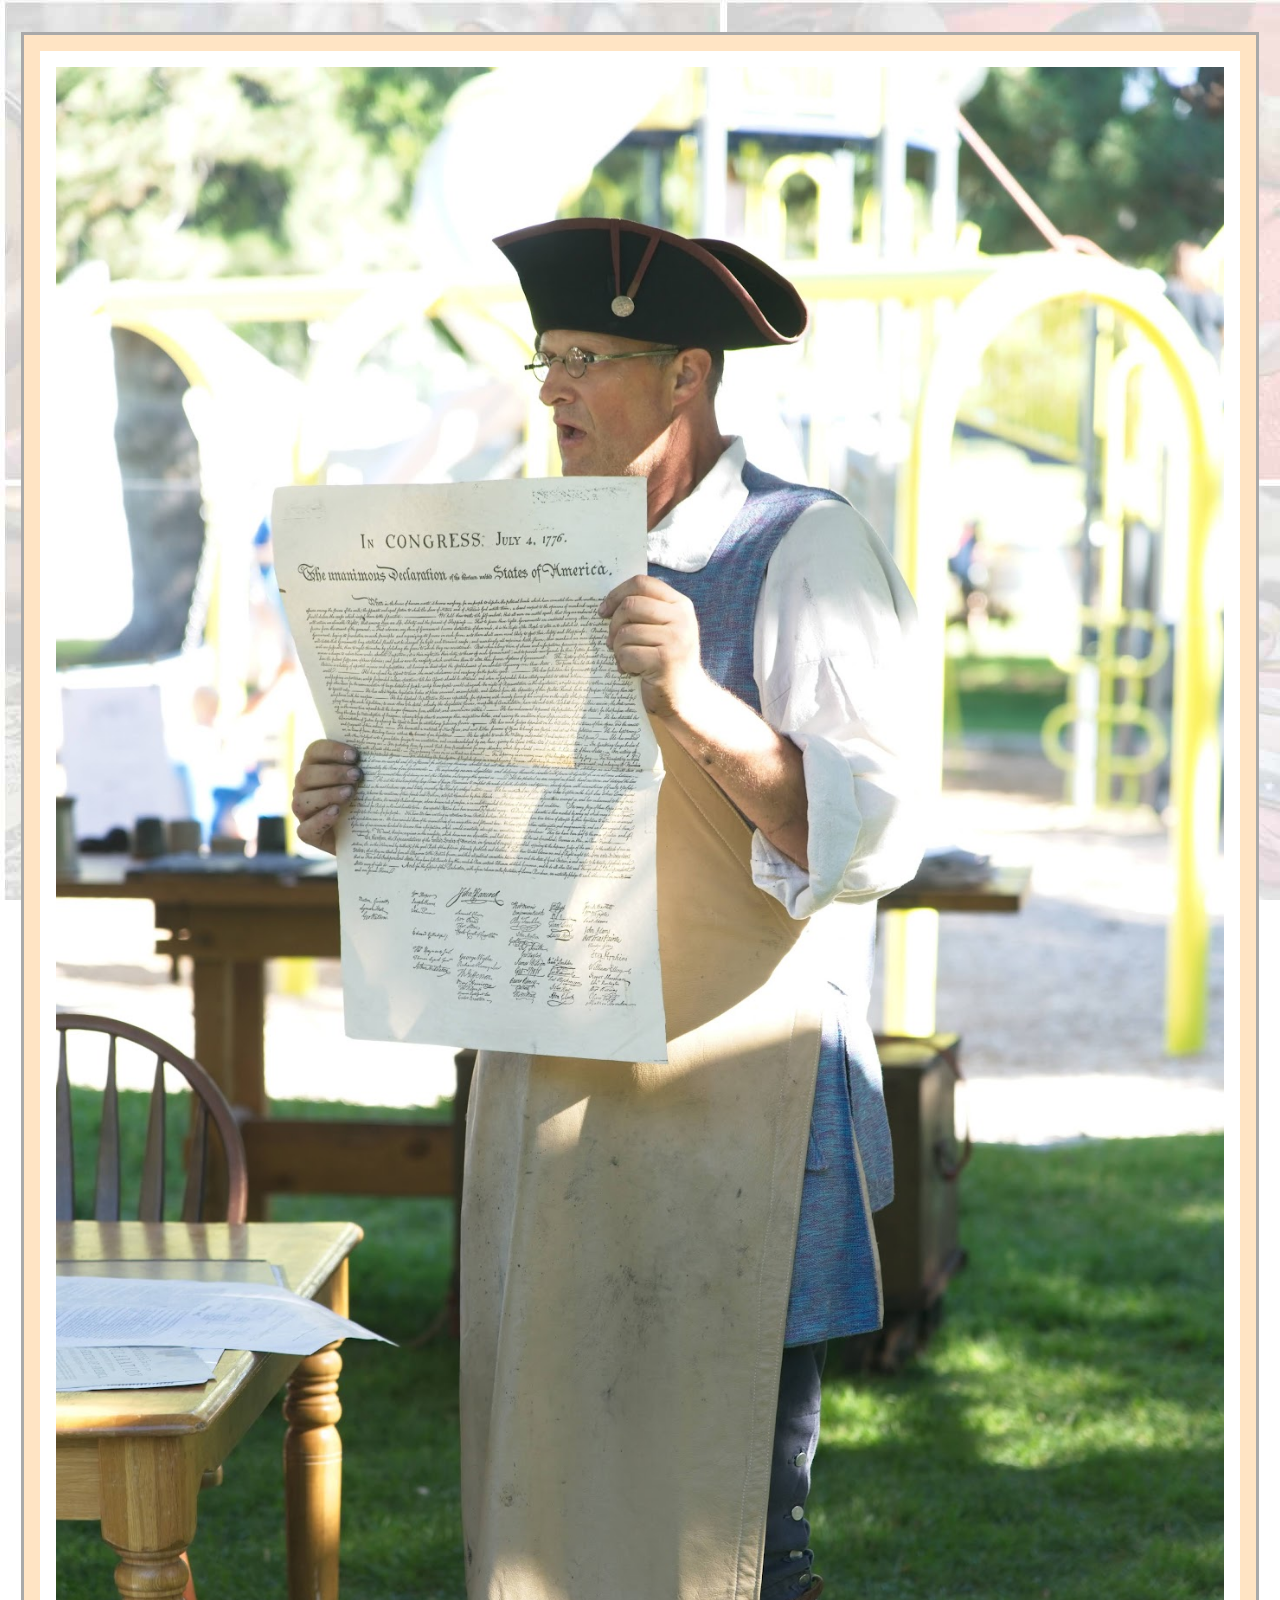
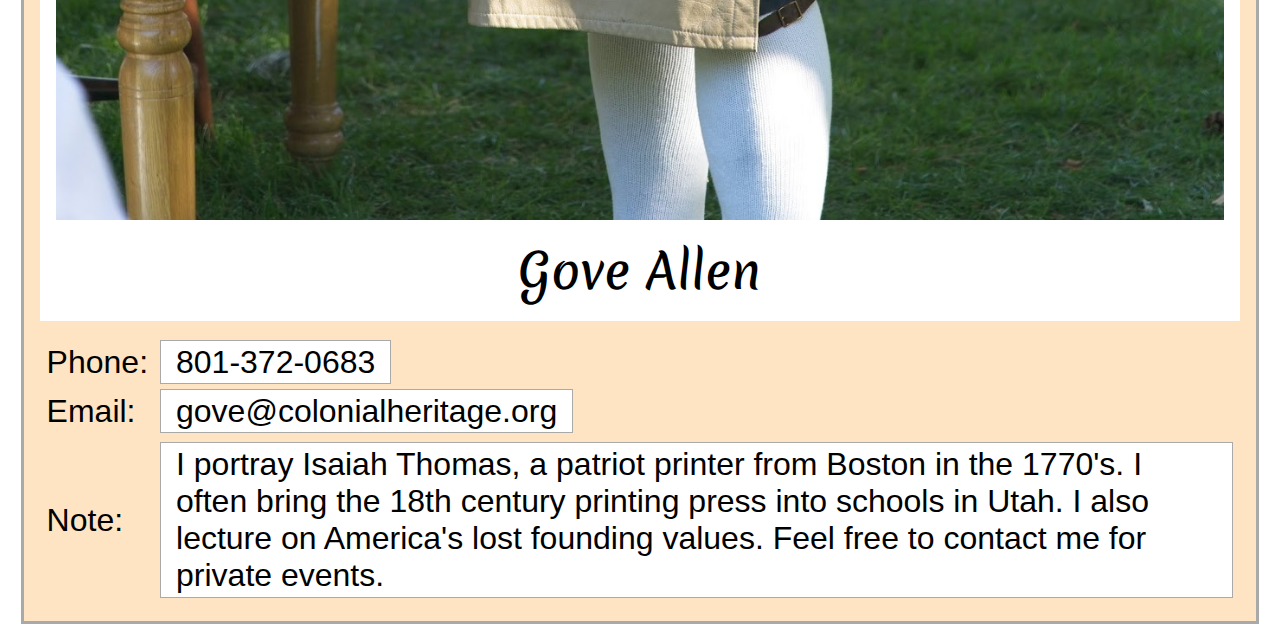
<file: index.html>
<html lang="en">
<head>
    <meta charset="UTF-8">
    <meta name="viewport" content="width=device-width, initial-scale=1.0">
    <link rel="stylesheet" href="style.css">
    <link rel="preconnect" href="https://fonts.googleapis.com">
    <link rel="preconnect" href="https://fonts.gstatic.com" crossorigin>
    <link href="https://fonts.googleapis.com/css2?family=Merienda:wght@300..900&display=swap" rel="stylesheet">

    <title>Colonial Contacts</title>
    <style>

    </style>
</head>
<body>
    <div id="content">
        <div id="image">
            <img src="hero.jpg" width="100%">
        </div>    
        <div id="name">
                Gove Allen
        </div>    
        <div class="data">
          <table>  
            <tr>
                <td>
                    <span class="label">Phone:</span>
                </td><td>
                    <span class="field">801-372-0683</span> 
                </td>
            </tr>
            <tr>
                <td>
                    <span class="label">Email:</span>
                </td><td>
                    <span class="field">gove@colonialheritage.org</span> 
                </td>
            </tr>
            <tr>
                <td>
                    <span class="label">Note:</span>
                </td><td>
                    <div class="field">I portray Isaiah Thomas, a patriot printer from Boston in the 1770's. I often bring the 18th century printing press into schools in Utah.  I also lecture on America's lost founding values.  Feel free to contact me for private events.</div> 
                </td>
            </tr>
          </table>  
        </div>
    </div>
</body>
</html>
</file>
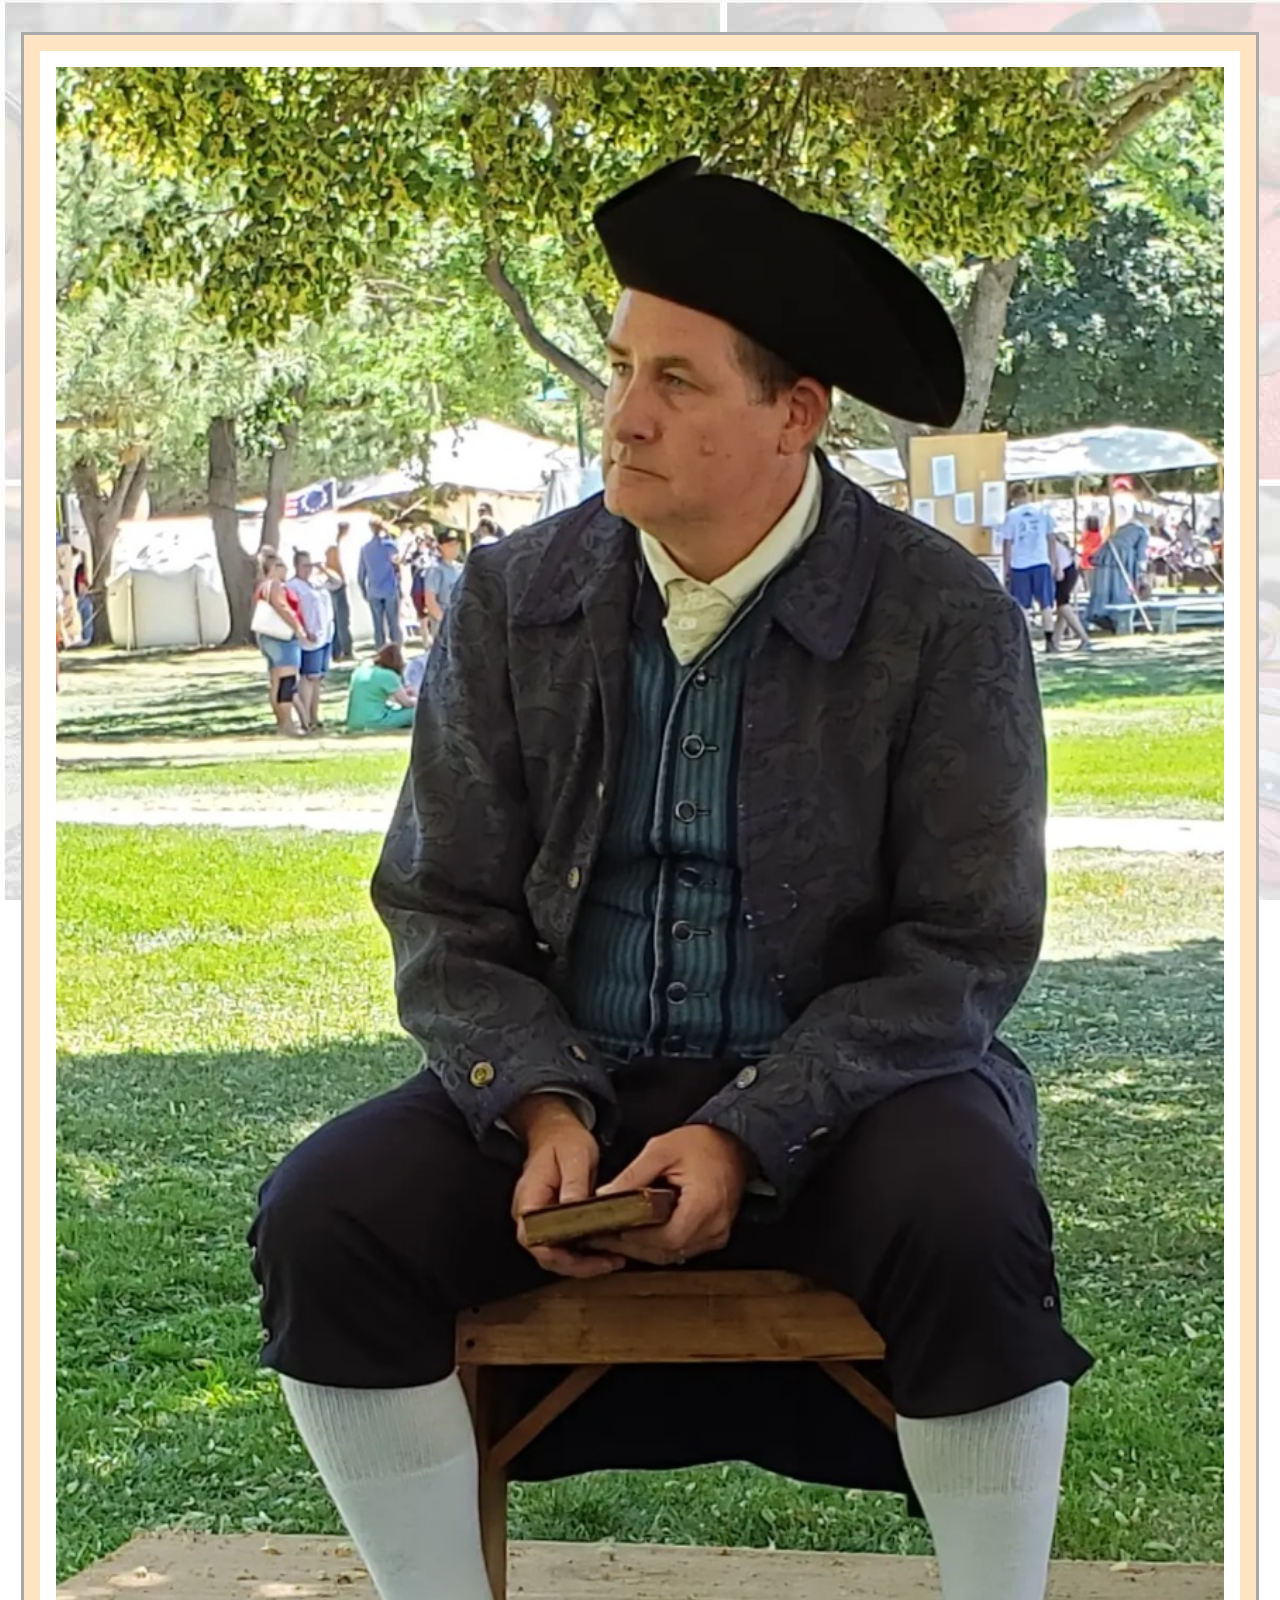
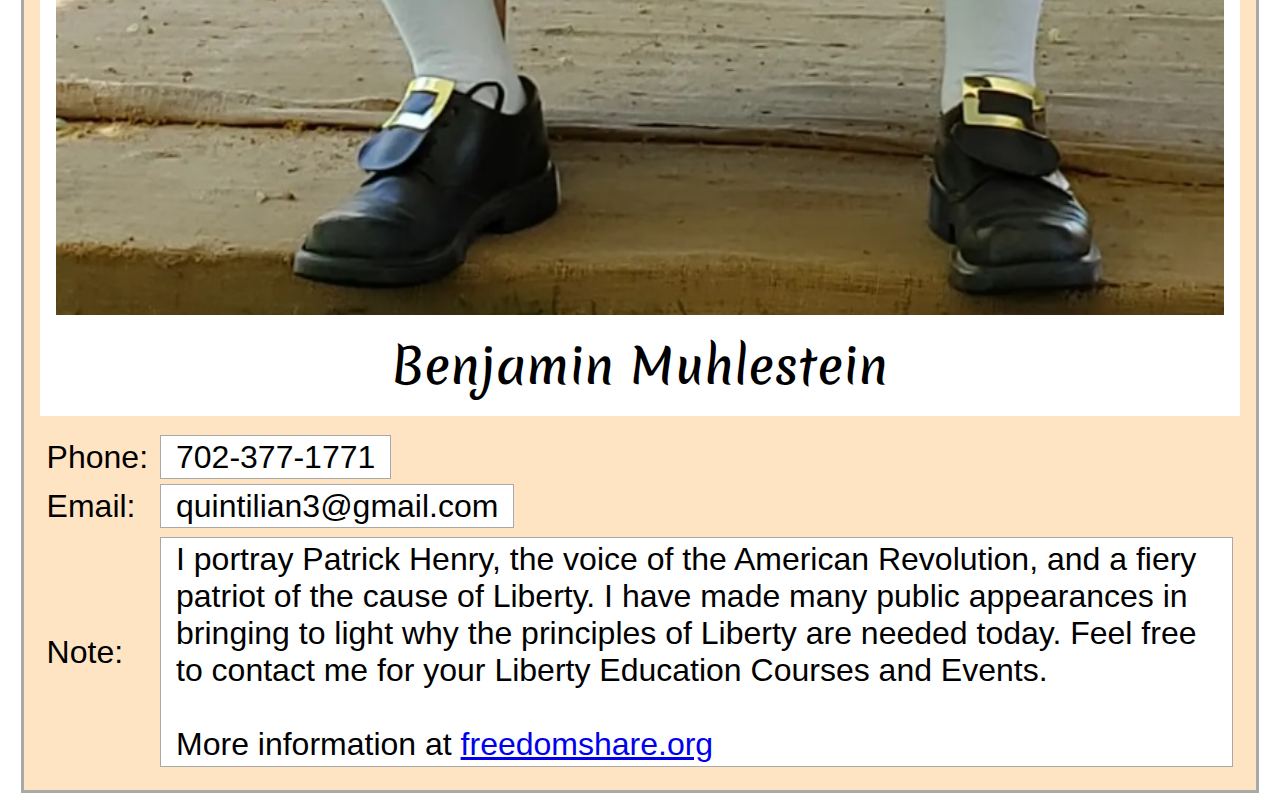
<file: benjamin/index.html>
<html lang="en">
<head>
    <meta charset="UTF-8">
    <meta name="viewport" content="width=device-width, initial-scale=1.0">
    <link rel="stylesheet" href="/style.css">
    <link rel="preconnect" href="https://fonts.googleapis.com">
    <link rel="preconnect" href="https://fonts.gstatic.com" crossorigin>
    <link href="https://fonts.googleapis.com/css2?family=Merienda:wght@300..900&display=swap" rel="stylesheet">

    <title>Colonial Contacts</title>
    <style>

    </style>
</head>
<body>
    <div id="content">
        <div id="image">
            <img src="hero.jpg" width="100%">
        </div>    
        <div id="name">
            Benjamin Muhlestein 
        </div>    
        <div class="data">
          <table>  
            <tr>
                <td>
                    <span class="label">Phone:</span>
                </td><td>
                    <span class="field">702-377-1771 </span> 
                </td>
            </tr>
            <tr>
                <td>
                    <span class="label">Email:</span>
                </td><td>
                    <span class="field">quintilian3@gmail.com </span> 
                </td>
            </tr>
            <tr>
                <td>
                    <span class="label">Note:</span>
                </td><td>
                    <div class="field">
                        I portray Patrick Henry, the voice of the American Revolution, and a fiery patriot of the cause of Liberty.  I have made many public appearances in bringing to light why the principles of Liberty are needed today.  Feel free to contact me for your Liberty Education Courses and Events.
                        <br><br>
                        More information at <a href="https://www.freedomshare.org/">freedomshare.org </a></div> 
                </td>
            </tr>
          </table>  
        </div>
    </div>
</body>
</html>
</file>
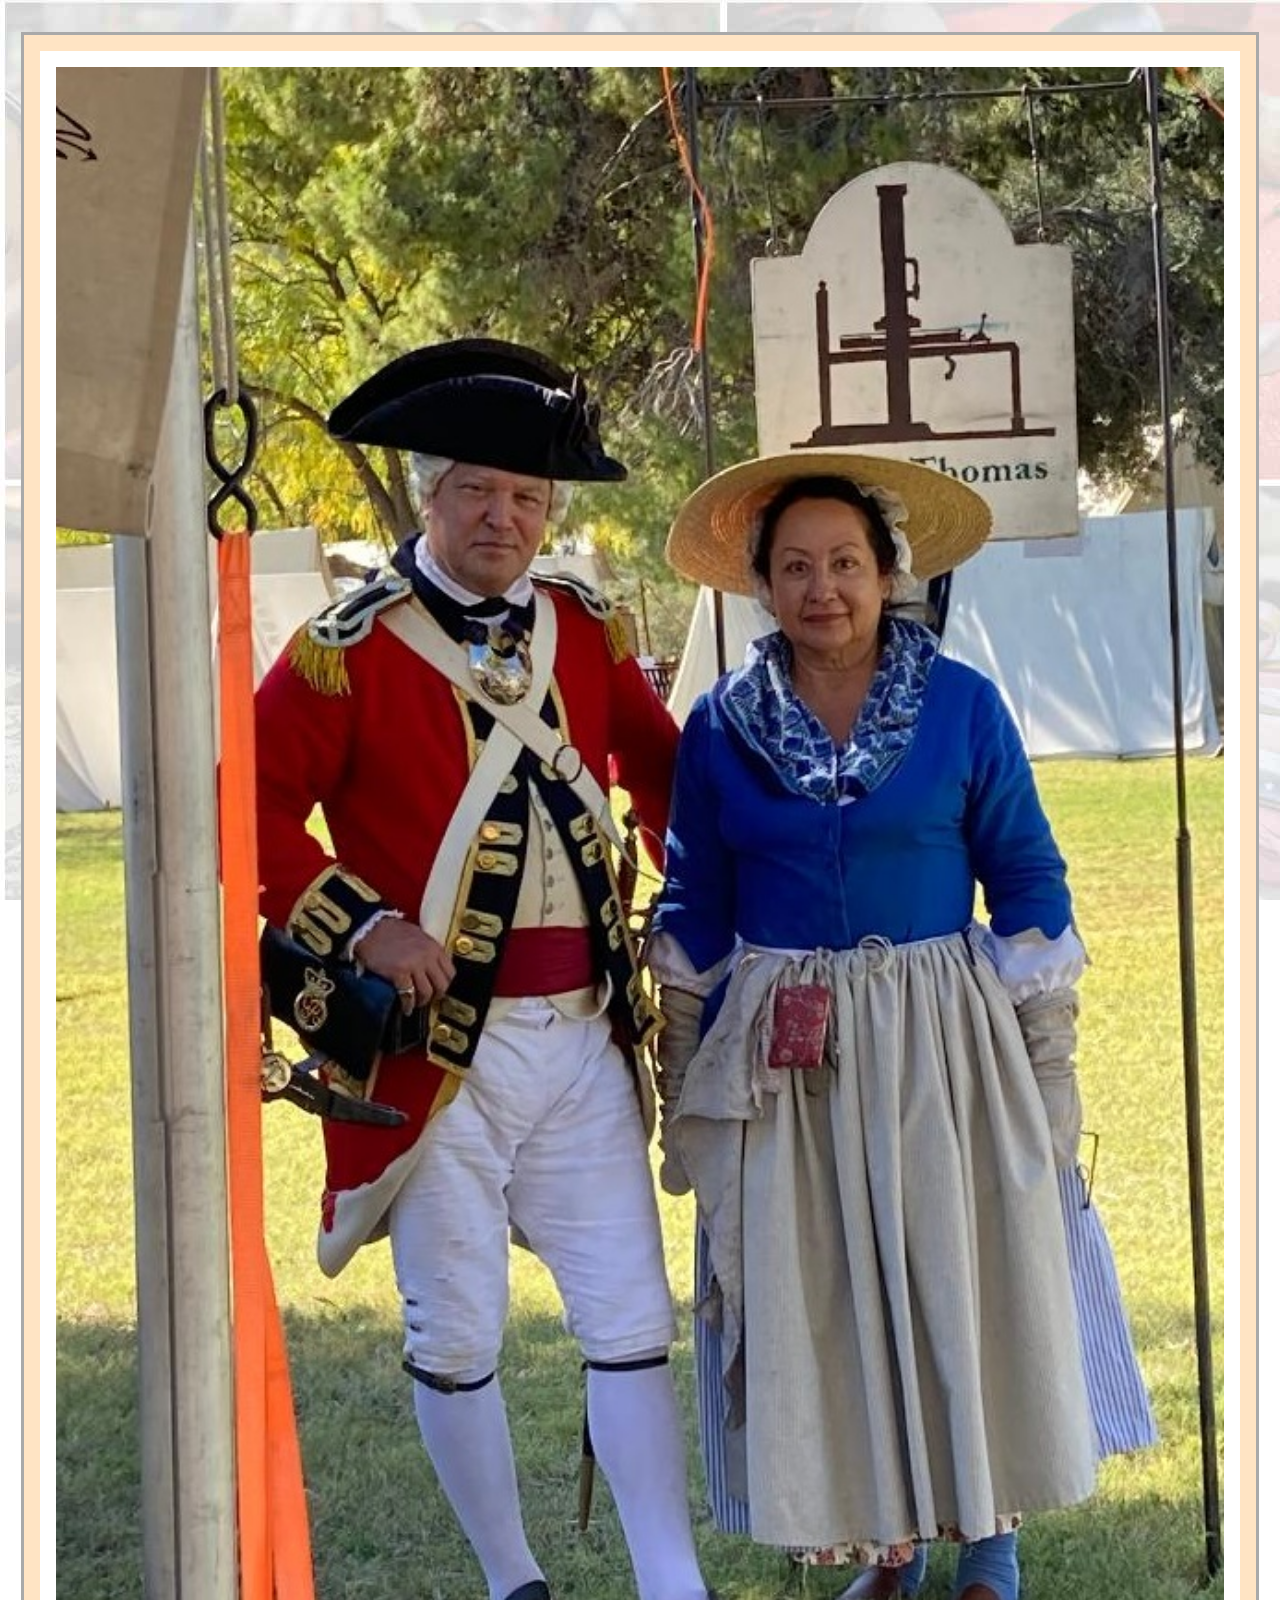
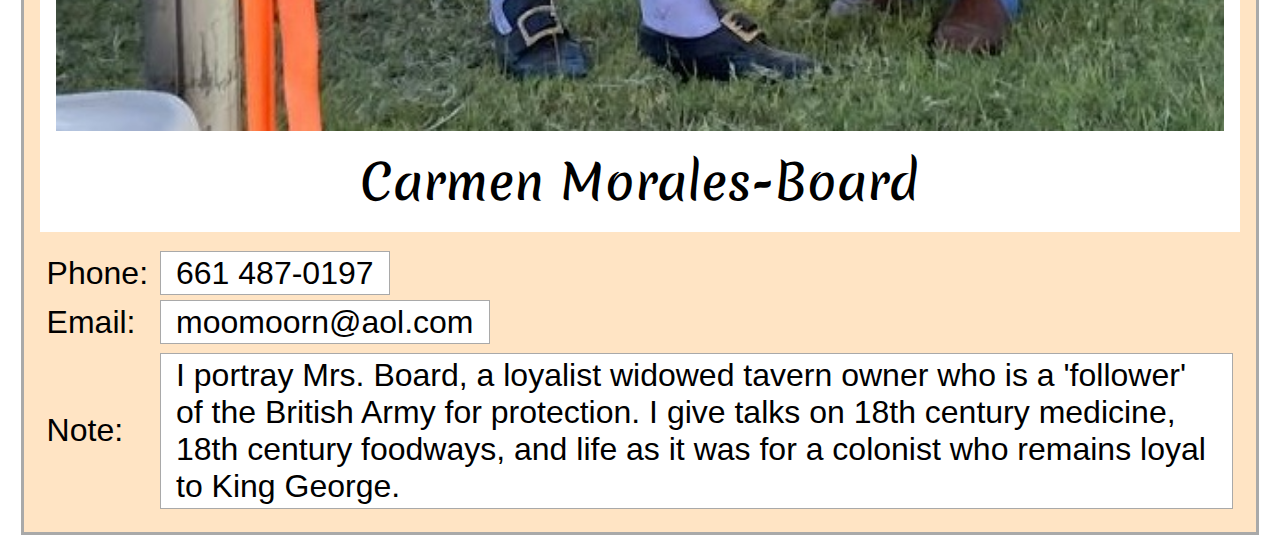
<file: carmen/index.html>
<html lang="en">
<head>
    <meta charset="UTF-8">
    <meta name="viewport" content="width=device-width, initial-scale=1.0">
    <link rel="stylesheet" href="/style.css">
    <link rel="preconnect" href="https://fonts.googleapis.com">
    <link rel="preconnect" href="https://fonts.gstatic.com" crossorigin>
    <link href="https://fonts.googleapis.com/css2?family=Merienda:wght@300..900&display=swap" rel="stylesheet">

    <title>Colonial Contacts</title>
    <style>

    </style>
</head>
<body>
    <div id="content">
        <div id="image">
            <img src="hero.jpg" width="100%">
        </div>    
        <div id="name">
            Carmen Morales-Board
        </div>    
        <div class="data">
          <table>  
            <tr>
                <td>
                    <span class="label">Phone:</span>
                </td><td>
                    <span class="field">661 487-0197</span> 
                </td>
            </tr>
            <tr>
                <td>
                    <span class="label">Email:</span>
                </td><td>
                    <span class="field">moomoorn@aol.com</span> 
                </td>
            </tr>
            <tr>
                <td>
                    <span class="label">Note:</span>
                </td><td>
                    <div class="field">I portray Mrs. Board, a loyalist widowed tavern owner who is a 'follower' of the British Army for protection.  I give talks on 18th century medicine, 18th century foodways, and life as it was for a colonist who remains loyal to King George.</div> 
                </td>
            </tr>
          </table>  
        </div>
    </div>
</body>
</html>
</file>
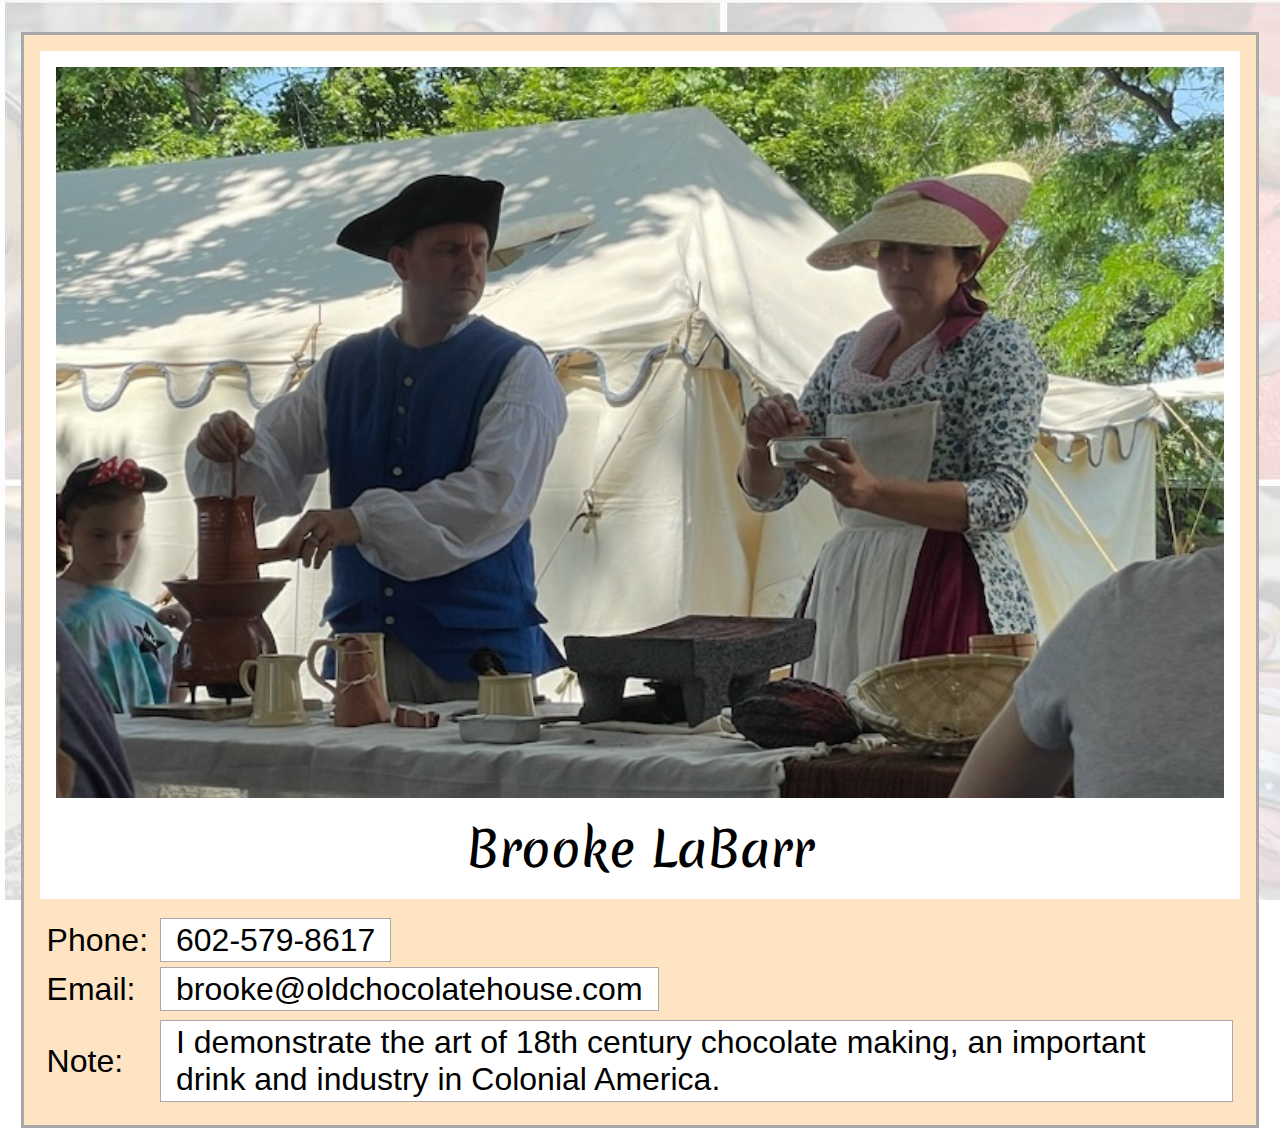
<file: chocolate/index.html>
<html lang="en">
<head>
    <meta charset="UTF-8">
    <meta name="viewport" content="width=device-width, initial-scale=1.0">
    <link rel="stylesheet" href="/style.css">
    <link rel="preconnect" href="https://fonts.googleapis.com">
    <link rel="preconnect" href="https://fonts.gstatic.com" crossorigin>
    <link href="https://fonts.googleapis.com/css2?family=Merienda:wght@300..900&display=swap" rel="stylesheet">

    <title>Colonial Contacts</title>
    <style>

    </style>
</head>
<body>
    <div id="content">
        <div id="image">
            <img src="hero.jpg" width="100%">
        </div>    
        <div id="name">
            Brooke LaBarr 
        </div>    
        <div class="data">
          <table>  
            <tr>
                <td>
                    <span class="label">Phone:</span>
                </td><td>
                    <span class="field">602-579-8617</span> 
                </td>
            </tr>
            <tr>
                <td>
                    <span class="label">Email:</span>
                </td><td>
                    <span class="field">brooke@oldchocolatehouse.com</span> 
                </td>
            </tr>
            <tr>
                <td>
                    <span class="label">Note:</span>
                </td><td>
                    <div class="field">I demonstrate the art of 18th century chocolate making, an important drink and industry in Colonial America. </div> 
                </td>
            </tr>
          </table>  
        </div>
    </div>
</body>
</html>
</file>
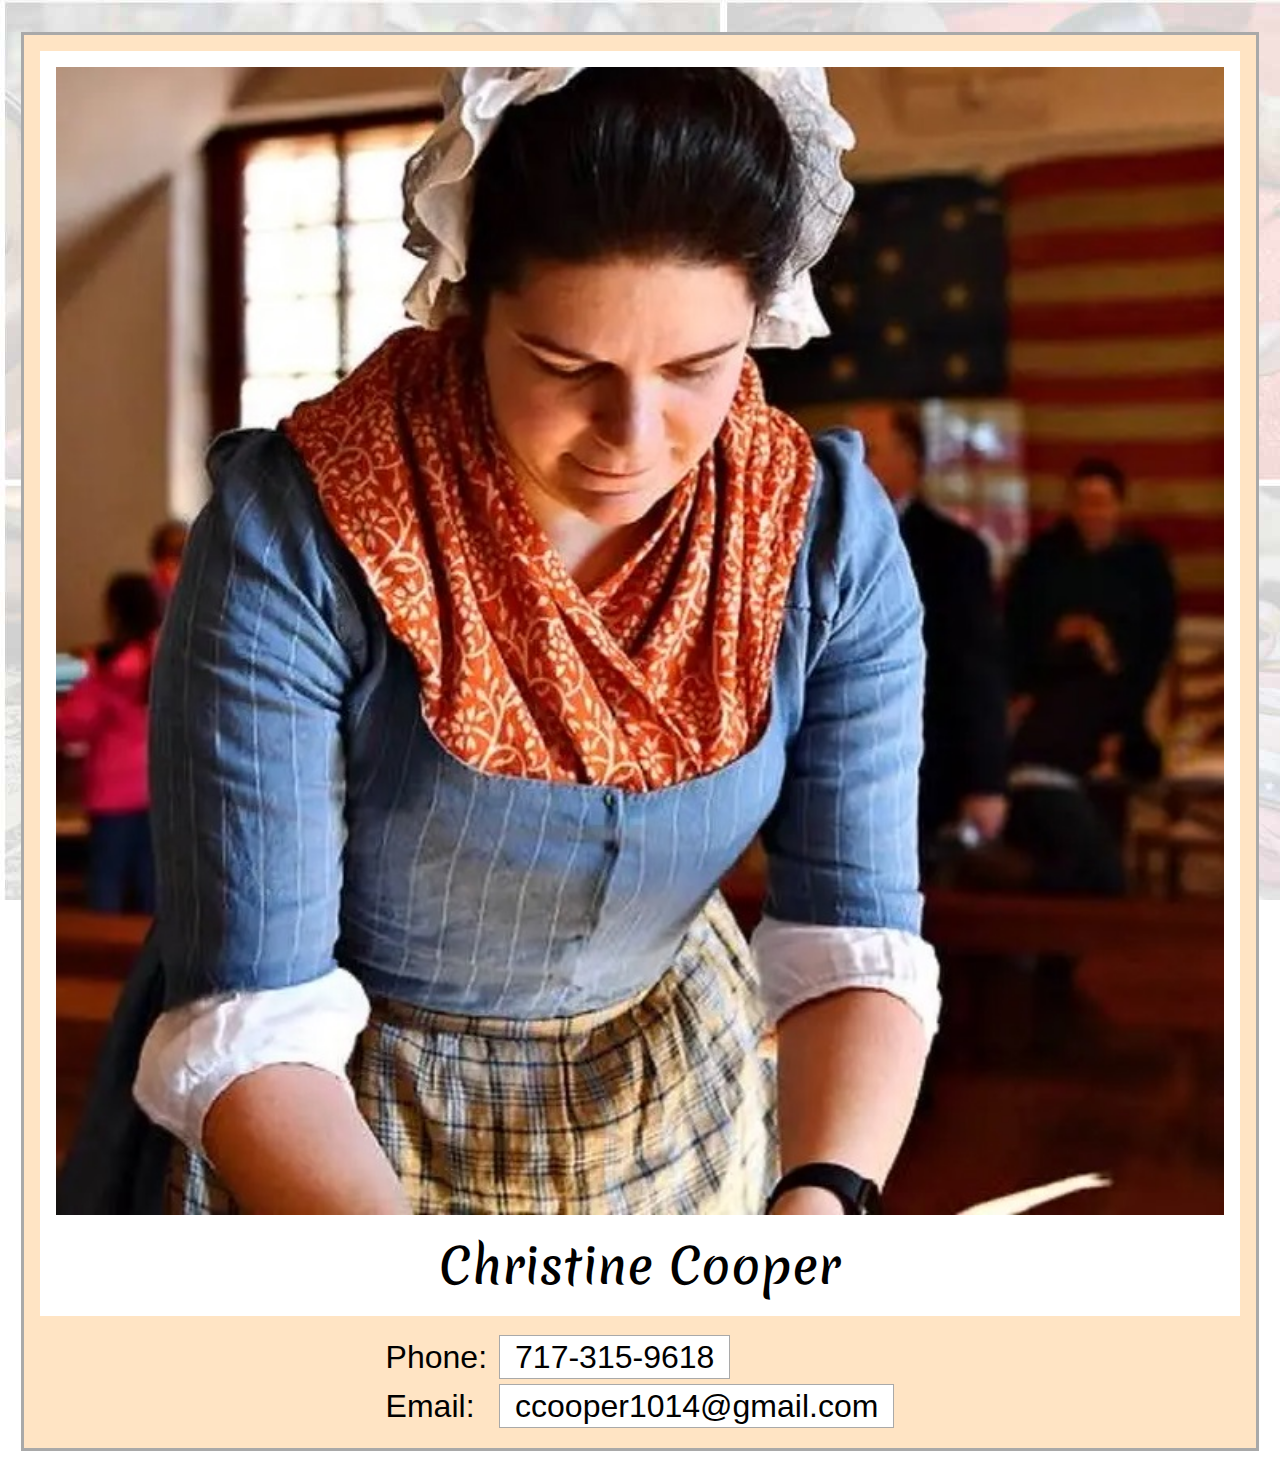
<file: christine/index.html>
<html lang="en">
<head>
    <meta charset="UTF-8">
    <meta name="viewport" content="width=device-width, initial-scale=1.0">
    <link rel="stylesheet" href="/style.css">
    <link rel="preconnect" href="https://fonts.googleapis.com">
    <link rel="preconnect" href="https://fonts.gstatic.com" crossorigin>
    <link href="https://fonts.googleapis.com/css2?family=Merienda:wght@300..900&display=swap" rel="stylesheet">

    <title>Colonial Contacts</title>
    <style>

    </style>
</head>
<body>
    <div id="content">
        <div id="image">
            <img src="hero.jpg" width="100%">
        </div>    
        <div id="name">
            Christine Cooper
        </div>    
        <div class="data">
          <table>  
            <tr>
                <td>
                    <span class="label">Phone:</span>
                </td><td>
                    <span class="field">717-315-9618</span> 
                </td>
            </tr>
            <tr>
                <td>
                    <span class="label">Email:</span>
                </td><td>
                    <span class="field">ccooper1014@gmail.com</span> 
                </td>
            </tr>
          </table>  
        </div>
    </div>
</body>
</html>
</file>
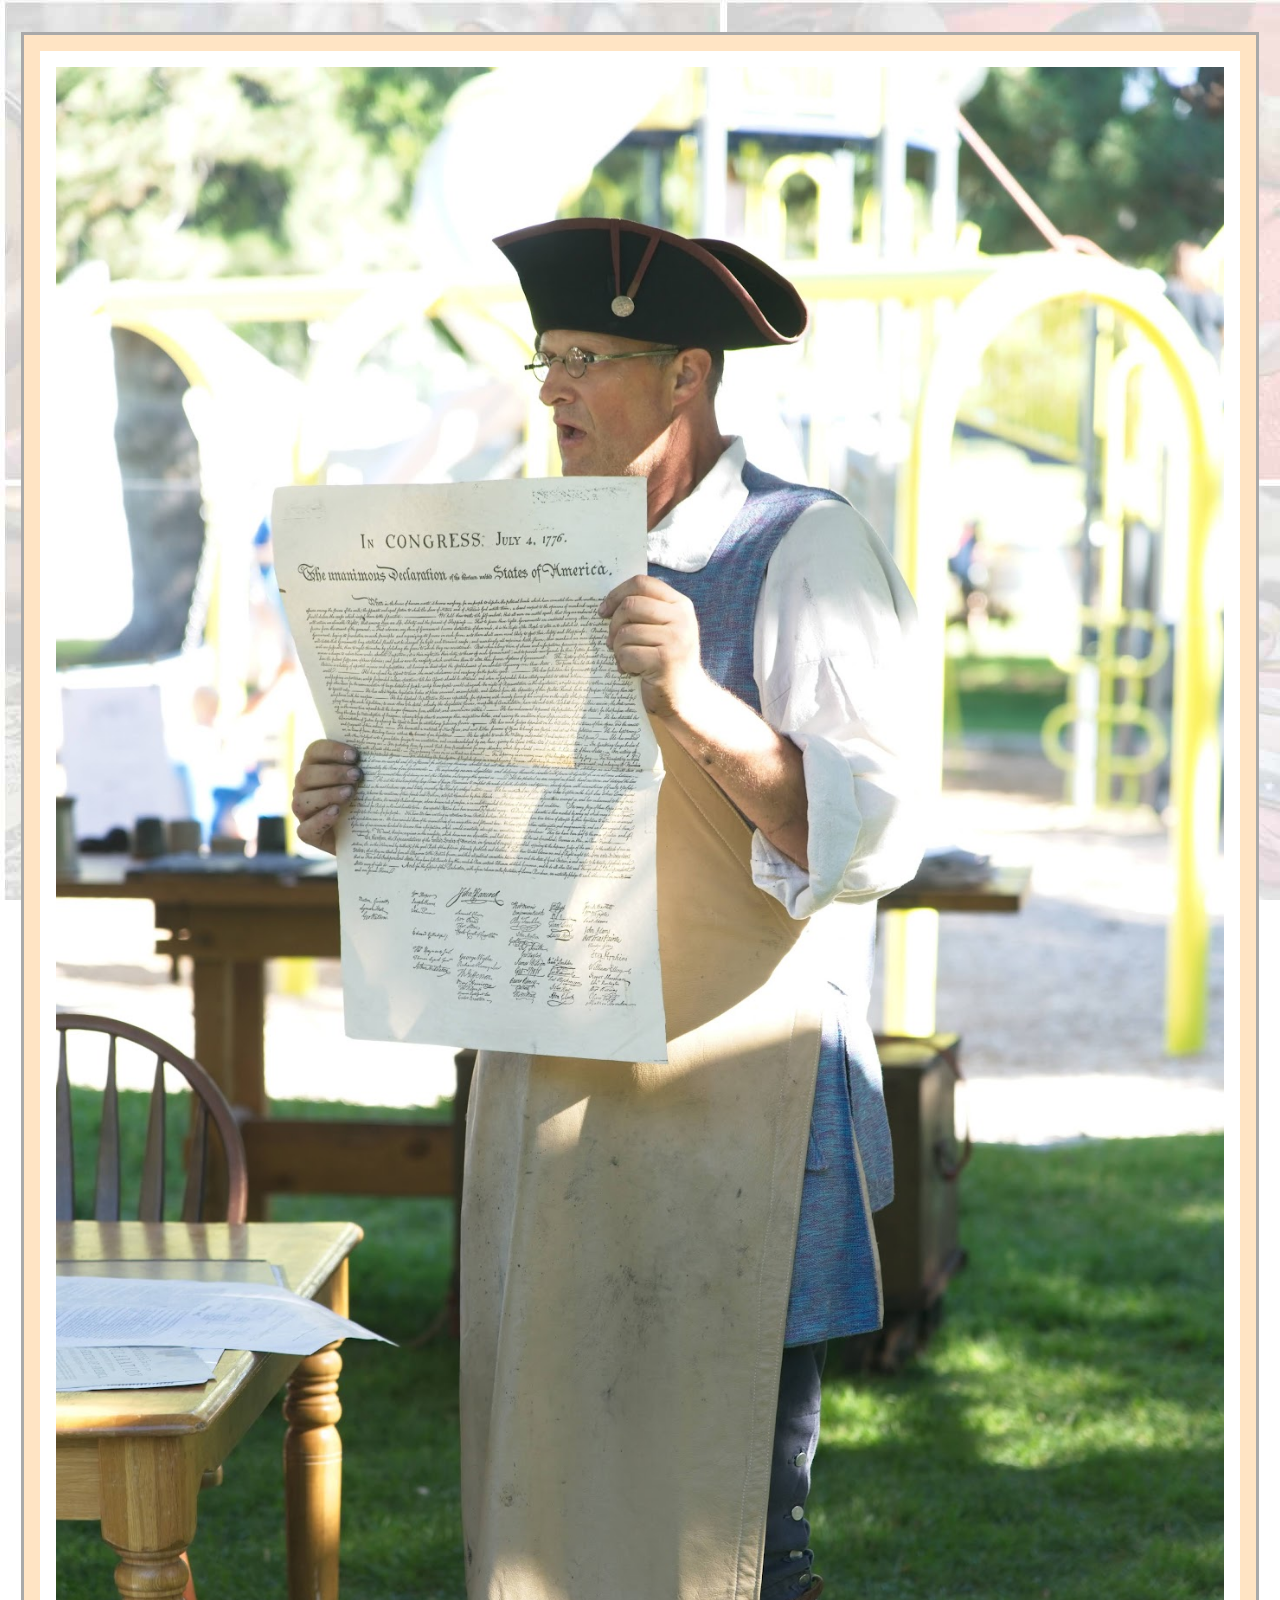
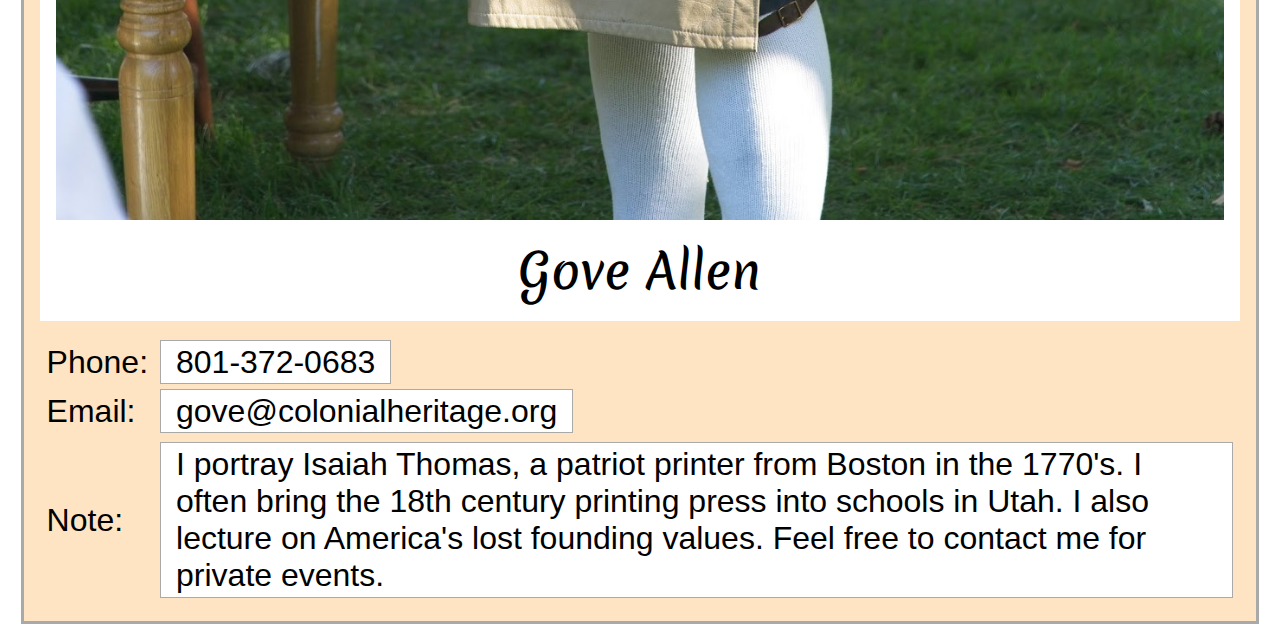
<file: gove/index.html>
<html lang="en">
<head>
    <meta charset="UTF-8">
    <meta name="viewport" content="width=device-width, initial-scale=1.0">
    <link rel="stylesheet" href="/style.css">
    <link rel="preconnect" href="https://fonts.googleapis.com">
    <link rel="preconnect" href="https://fonts.gstatic.com" crossorigin>
    <link href="https://fonts.googleapis.com/css2?family=Merienda:wght@300..900&display=swap" rel="stylesheet">

    <title>Colonial Contacts</title>
    <style>

    </style>
</head>
<body>
    <div id="content">
        <div id="image">
            <img src="hero.jpg" width="100%">
        </div>    
        <div id="name">
                Gove Allen
        </div>    
        <div class="data">
          <table>  
            <tr>
                <td>
                    <span class="label">Phone:</span>
                </td><td>
                    <span class="field">801-372-0683</span> 
                </td>
            </tr>
            <tr>
                <td>
                    <span class="label">Email:</span>
                </td><td>
                    <span class="field">gove@colonialheritage.org</span> 
                </td>
            </tr>
            <tr>
                <td>
                    <span class="label">Note:</span>
                </td><td>
                    <div class="field">I portray Isaiah Thomas, a patriot printer from Boston in the 1770's. I often bring the 18th century printing press into schools in Utah.  I also lecture on America's lost founding values.  Feel free to contact me for private events.</div> 
                </td>
            </tr>
          </table>  
        </div>
    </div>
</body>
</html>
</file>
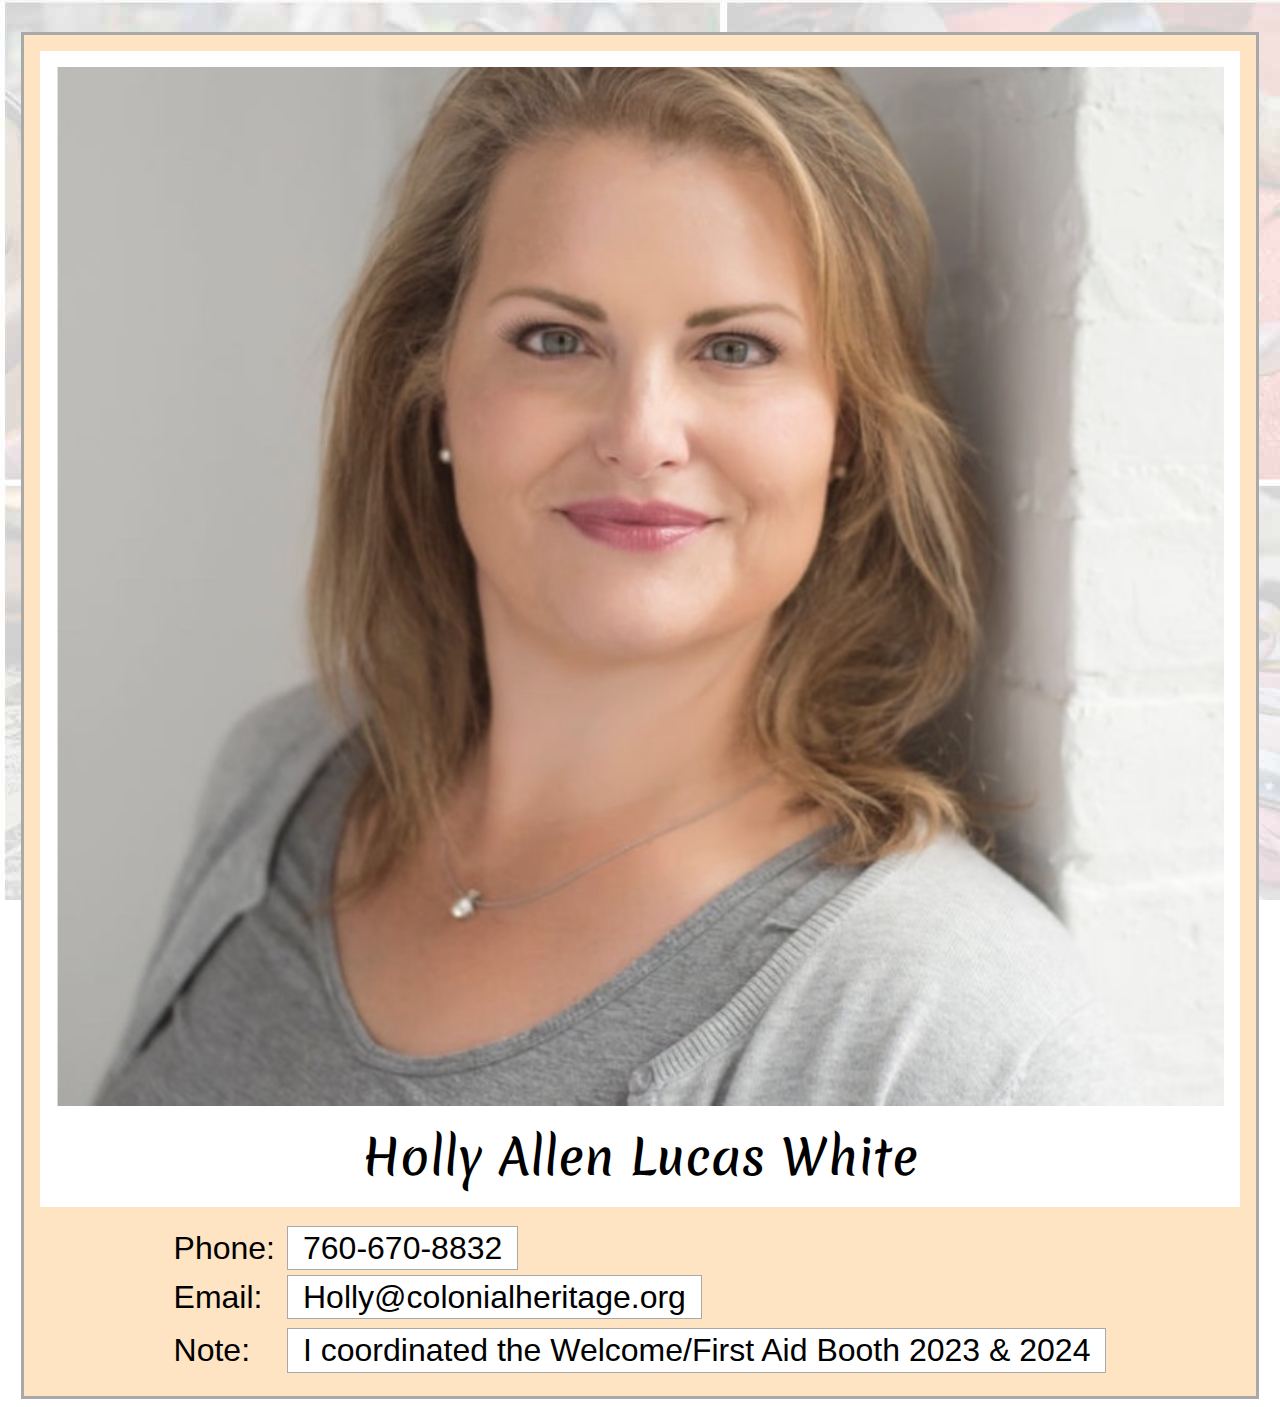
<file: holly/index.html>
<html lang="en">
<head>
    <meta charset="UTF-8">
    <meta name="viewport" content="width=device-width, initial-scale=1.0">
    <link rel="stylesheet" href="/style.css">
    <link rel="preconnect" href="https://fonts.googleapis.com">
    <link rel="preconnect" href="https://fonts.gstatic.com" crossorigin>
    <link href="https://fonts.googleapis.com/css2?family=Merienda:wght@300..900&display=swap" rel="stylesheet">

    <title>Colonial Contacts</title>
    <style>

    </style>
</head>
<body>
    <div id="content">
        <div id="image">
            <img src="hero.jpg" width="100%">
        </div>    
        <div id="name">
            Holly Allen Lucas White
        </div>    
        <div class="data">
          <table>  
            <tr>
                <td>
                    <span class="label">Phone:</span>
                </td><td>
                    <span class="field">760-670-8832</span> 
                </td>
            </tr>
            <tr>
                <td>
                    <span class="label">Email:</span>
                </td><td>
                    <span class="field">Holly@colonialheritage.org</span> 
                </td>
            </tr>
            <tr>
                <td>
                    <span class="label">Note:</span>
                </td><td>
                    <div class="field">I coordinated the Welcome/First Aid Booth 2023 & 2024</div> 
                </td>
            </tr>
          </table>  
        </div>
    </div>
</body>
</html>
</file>
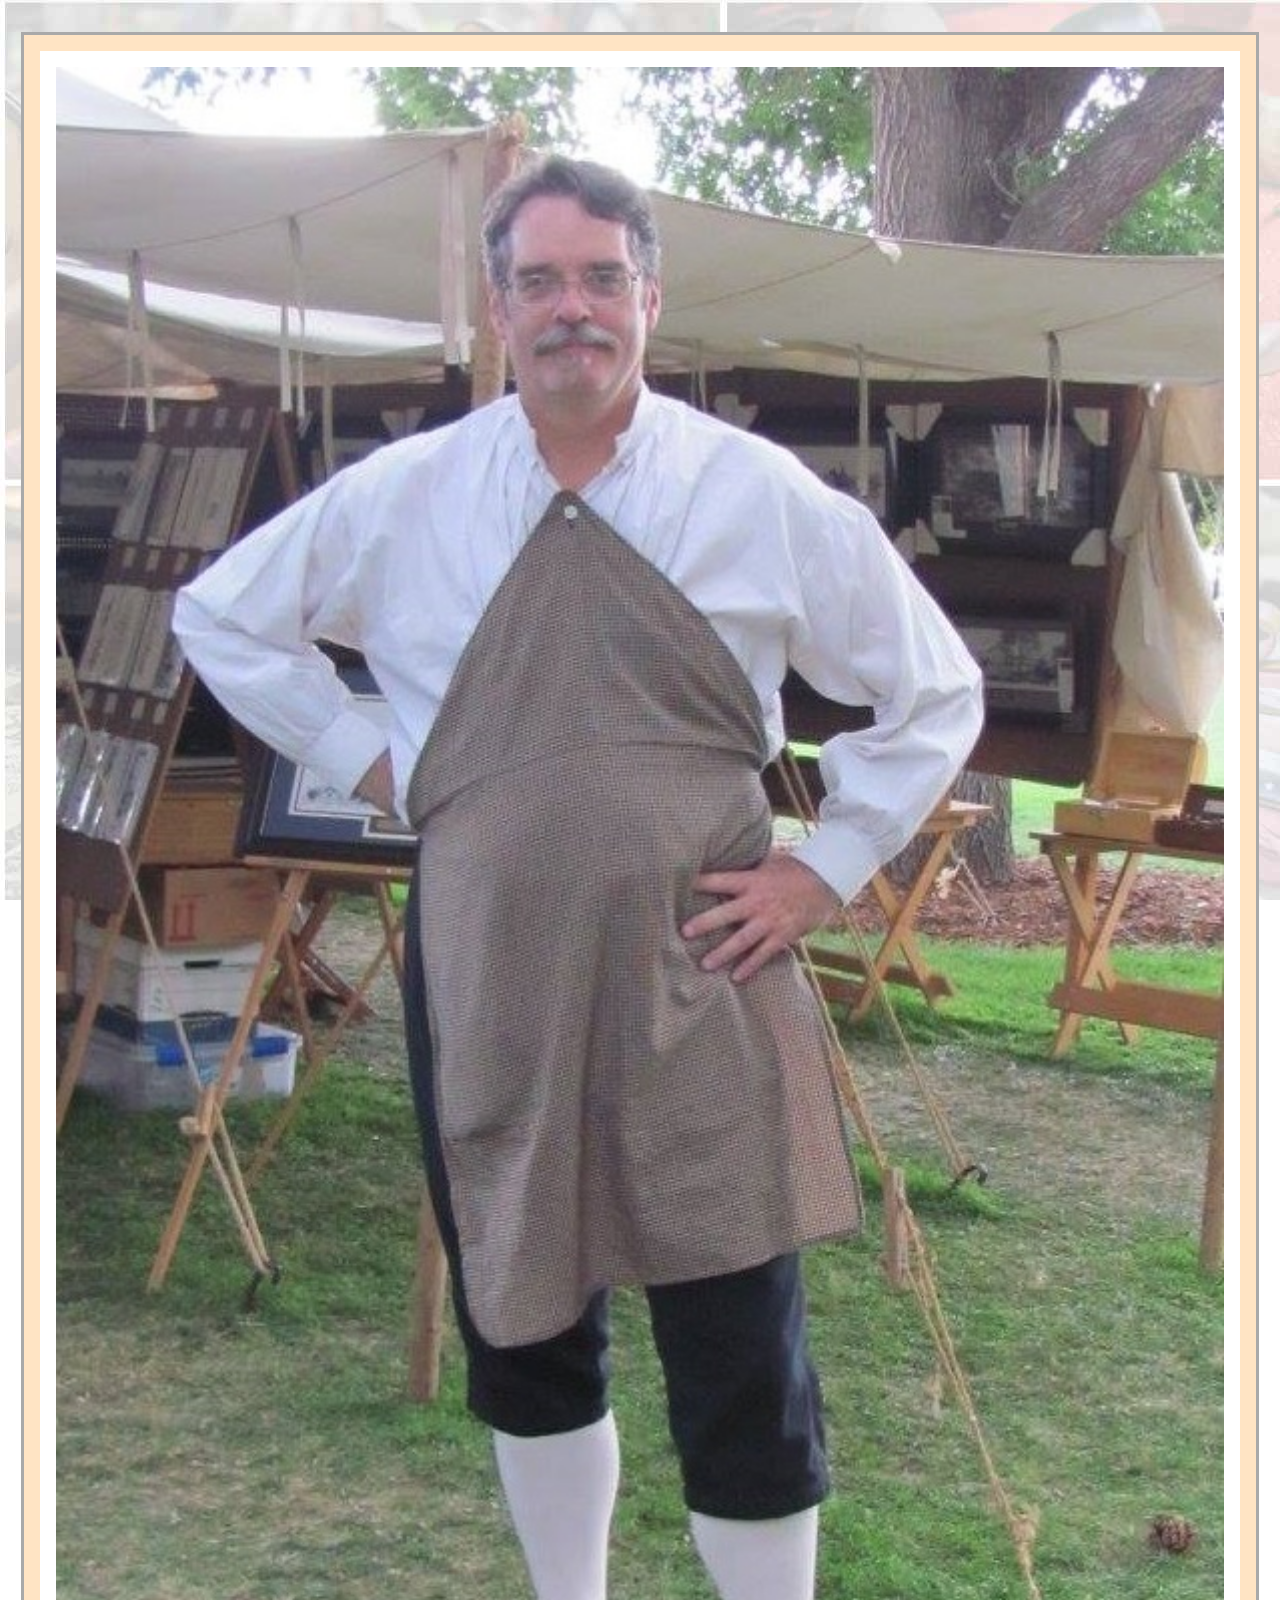
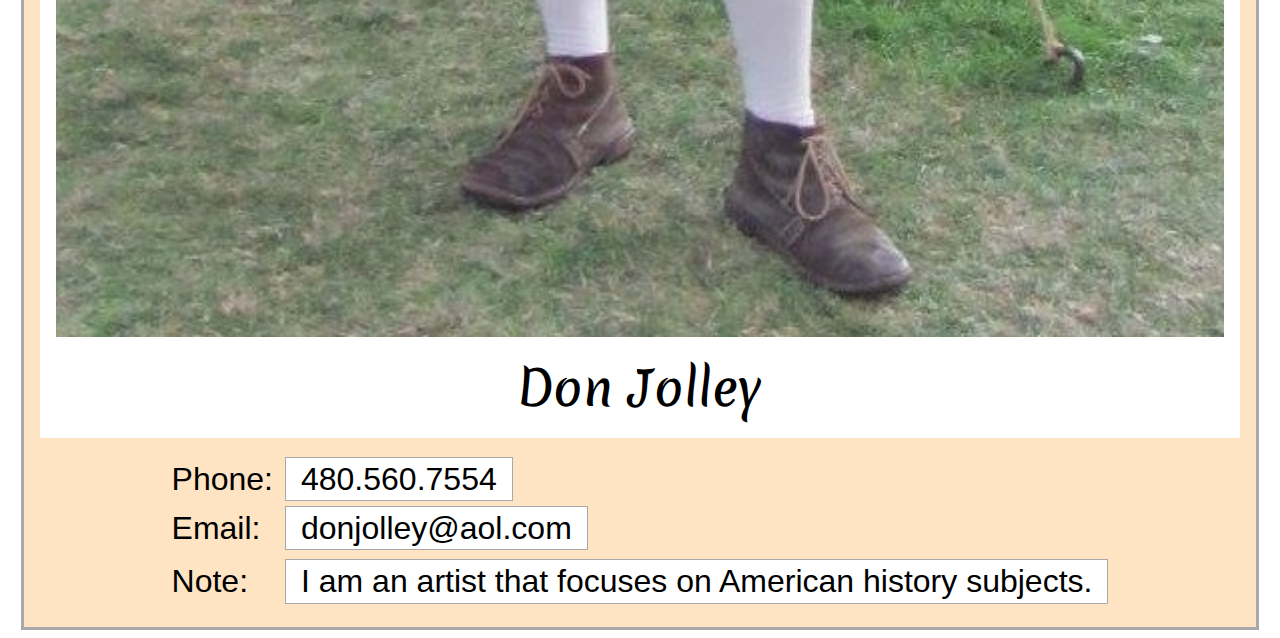
<file: jolley/index.html>
<html lang="en">
<head>
    <meta charset="UTF-8">
    <meta name="viewport" content="width=device-width, initial-scale=1.0">
    <link rel="stylesheet" href="/style.css">
    <link rel="preconnect" href="https://fonts.googleapis.com">
    <link rel="preconnect" href="https://fonts.gstatic.com" crossorigin>
    <link href="https://fonts.googleapis.com/css2?family=Merienda:wght@300..900&display=swap" rel="stylesheet">

    <title>Colonial Contacts</title>
    <style>

    </style>
</head>
<body>
    <div id="content">
        <div id="image">
            <img src="hero.jpg" width="100%">
        </div>    
        <div id="name">
            Don Jolley
        </div>    
        <div class="data">
          <table>  
            <tr>
                <td>
                    <span class="label">Phone:</span>
                </td><td>
                    <span class="field">480.560.7554</span> 
                </td>
            </tr>
            <tr>
                <td>
                    <span class="label">Email:</span>
                </td><td>
                    <span class="field">donjolley@aol.com</span> 
                </td>
            </tr>
            <tr>
                <td>
                    <span class="label">Note:</span>
                </td><td>
                    <div class="field">I am an artist that focuses on American history subjects.</div> 
                </td>
            </tr>
          </table>  
        </div>
    </div>
</body>
</html>
</file>
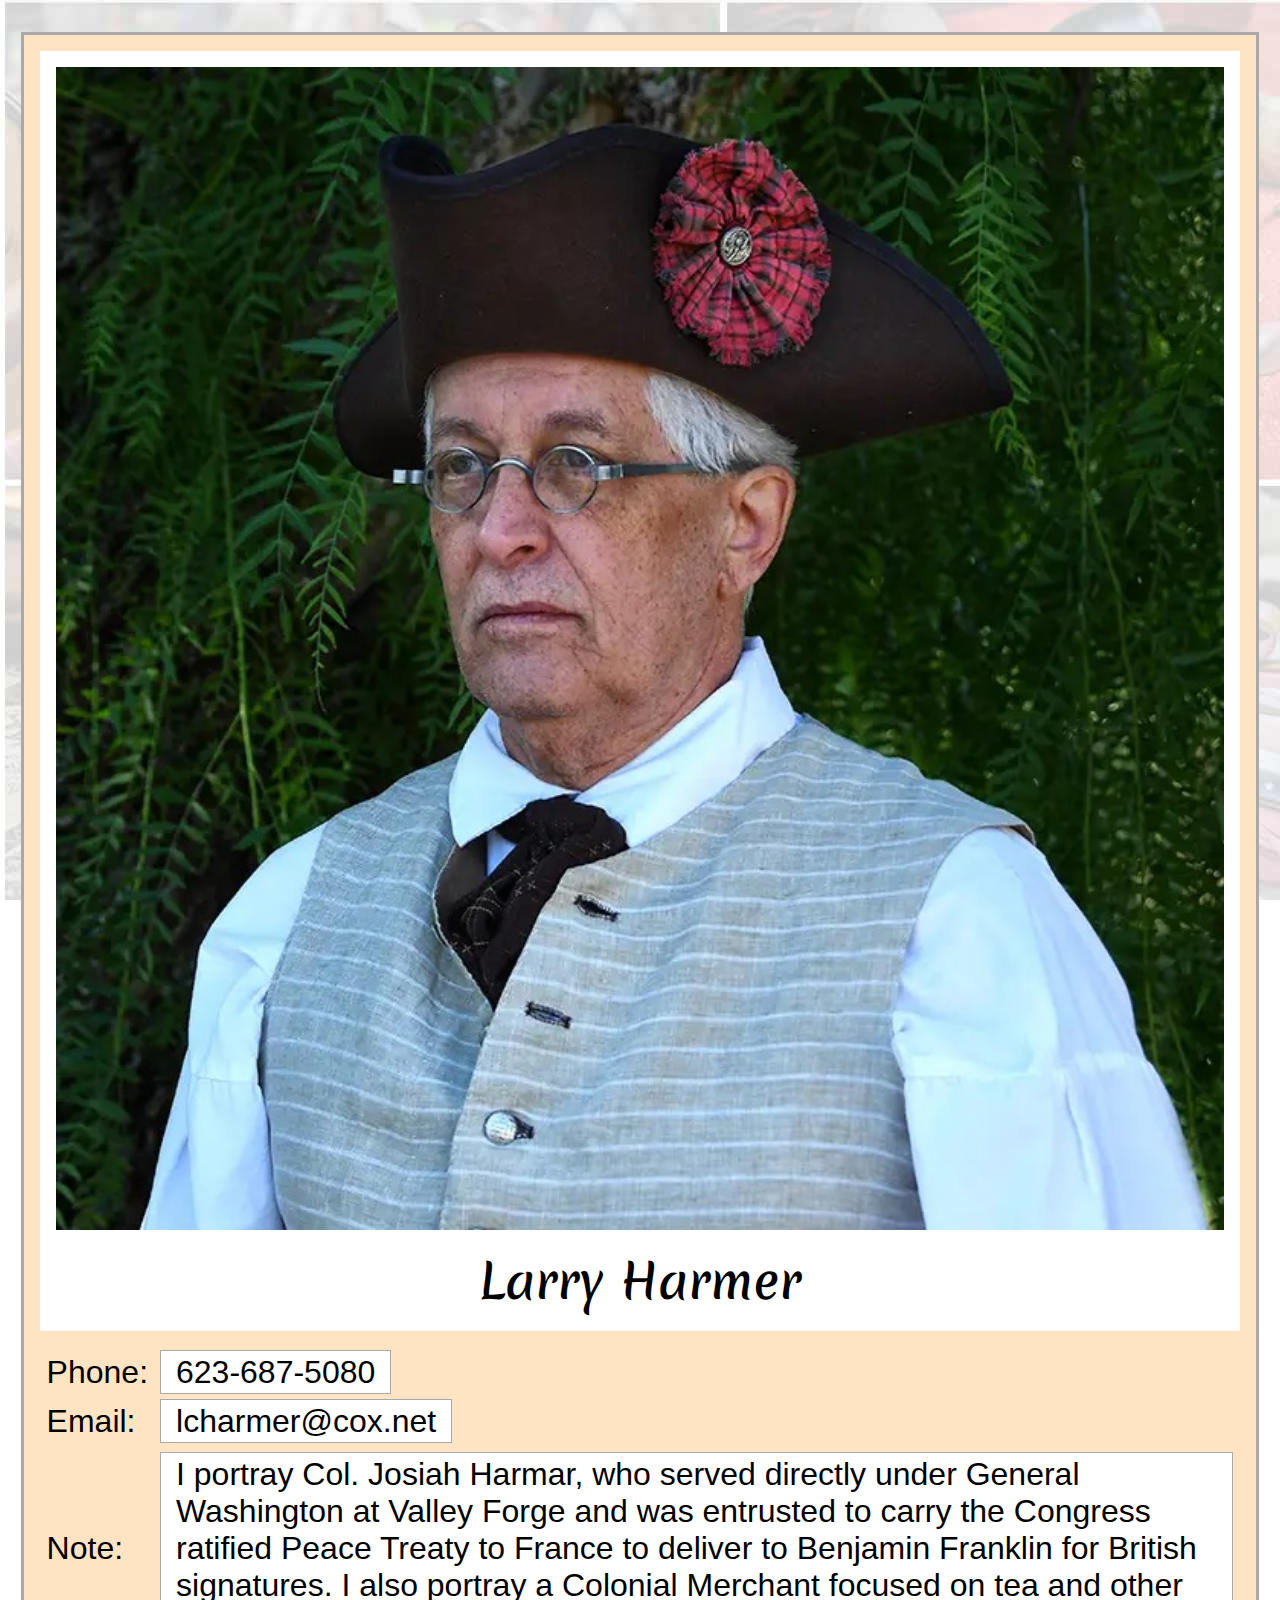
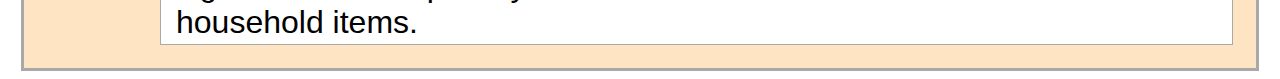
<file: larry/index.html>
<html lang="en">
<head>
    <meta charset="UTF-8">
    <meta name="viewport" content="width=device-width, initial-scale=1.0">
    <link rel="stylesheet" href="/style.css">
    <link rel="preconnect" href="https://fonts.googleapis.com">
    <link rel="preconnect" href="https://fonts.gstatic.com" crossorigin>
    <link href="https://fonts.googleapis.com/css2?family=Merienda:wght@300..900&display=swap" rel="stylesheet">

    <title>Colonial Contacts</title>
    <style>

    </style>
</head>
<body>
    <div id="content">
        <div id="image">
            <img src="hero.jpg" width="100%">
        </div>    
        <div id="name">
            Larry Harmer
        </div>    
        <div class="data">
          <table>  
            <tr>
                <td>
                    <span class="label">Phone:</span>
                </td><td>
                    <span class="field">623-687-5080</span> 
                </td>
            </tr>
            <tr>
                <td>
                    <span class="label">Email:</span>
                </td><td>
                    <span class="field">lcharmer@cox.net</span> 
                </td>
            </tr>
            <tr>
                <td>
                    <span class="label">Note:</span>
                </td><td>
                    <div class="field">I portray Col. Josiah Harmar, who served directly under General Washington at Valley Forge and was entrusted to carry the Congress ratified Peace Treaty to France to deliver to Benjamin Franklin for British signatures. I also portray a Colonial Merchant focused on tea and other household items.  </div> 
                </td>
            </tr>
          </table>  
        </div>
    </div>
</body>
</html>
</file>
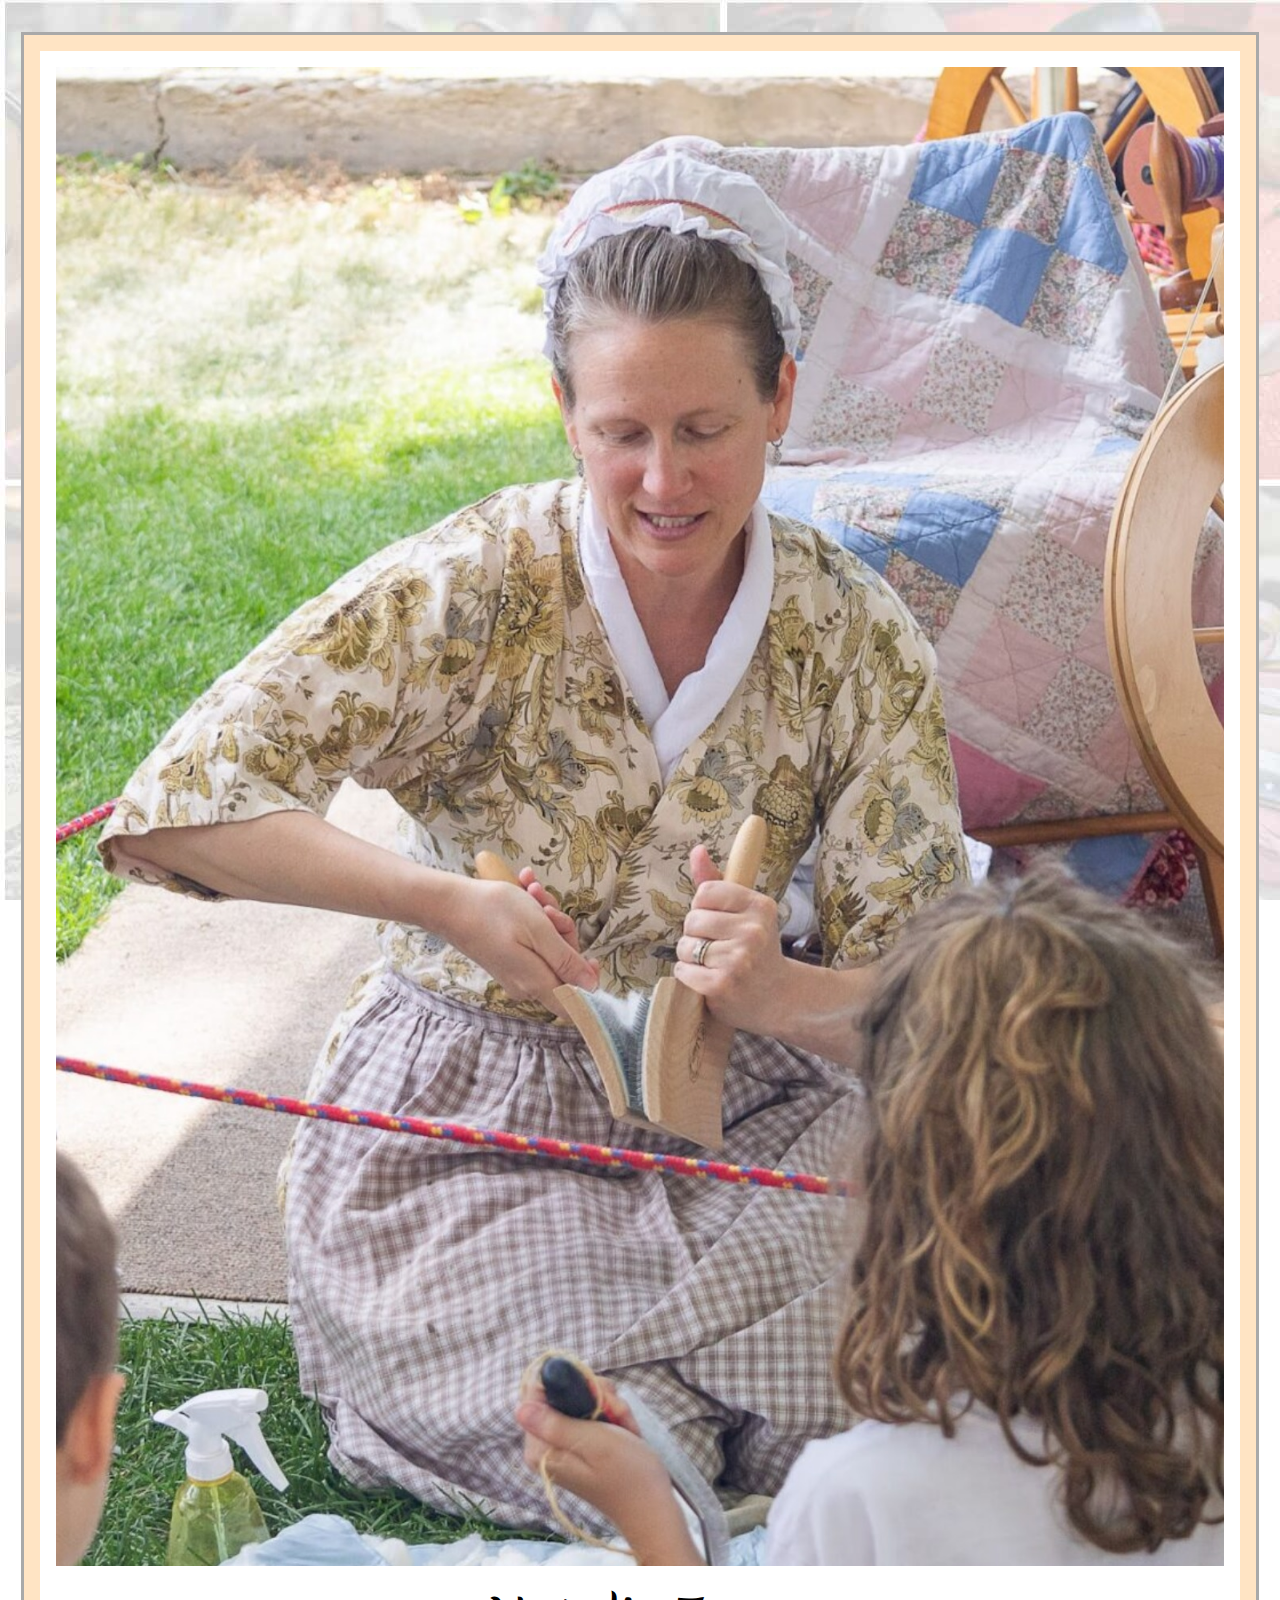
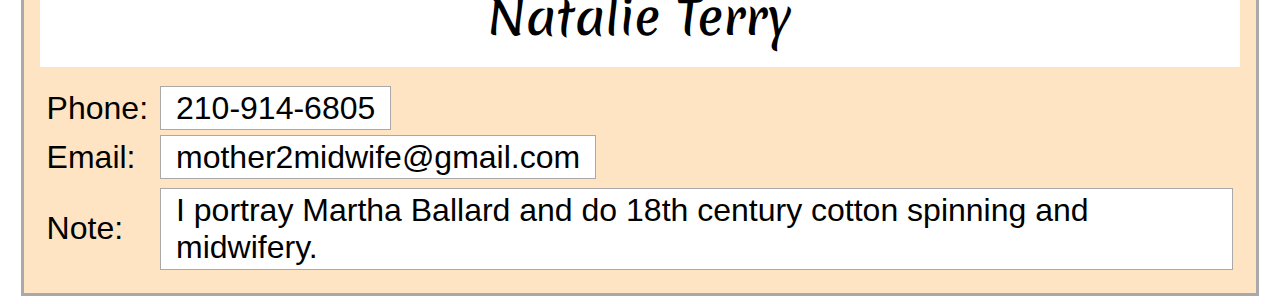
<file: nat/index.html>
<html lang="en">
<head>
    <meta charset="UTF-8">
    <meta name="viewport" content="width=device-width, initial-scale=1.0">
    <link rel="stylesheet" href="/style.css">
    <link rel="preconnect" href="https://fonts.googleapis.com">
    <link rel="preconnect" href="https://fonts.gstatic.com" crossorigin>
    <link href="https://fonts.googleapis.com/css2?family=Merienda:wght@300..900&display=swap" rel="stylesheet">

    <title>Colonial Contacts</title>
    <style>

    </style>
</head>
<body>
    <div id="content">
        <div id="image">
            <img src="hero.jpg" width="100%">
        </div>    
        <div id="name">
                Natalie Terry
        </div>    
        <div class="data">
          <table>  
            <tr>
                <td>
                    <span class="label">Phone:</span>
                </td><td>
                    <span class="field">210-914-6805</span> 
                </td>
            </tr>
            <tr>
                <td>
                    <span class="label">Email:</span>
                </td><td>
                    <span class="field">mother2midwife@gmail.com</span> 
                </td>
            </tr>
            <tr>
                <td>
                    <span class="label">Note:</span>
                </td><td>
                    <div class="field">I portray Martha Ballard and do 18th century cotton spinning and midwifery.</div> 
                </td>
            </tr>
          </table>  
        </div>
    </div>
</body>
</html>
</file>
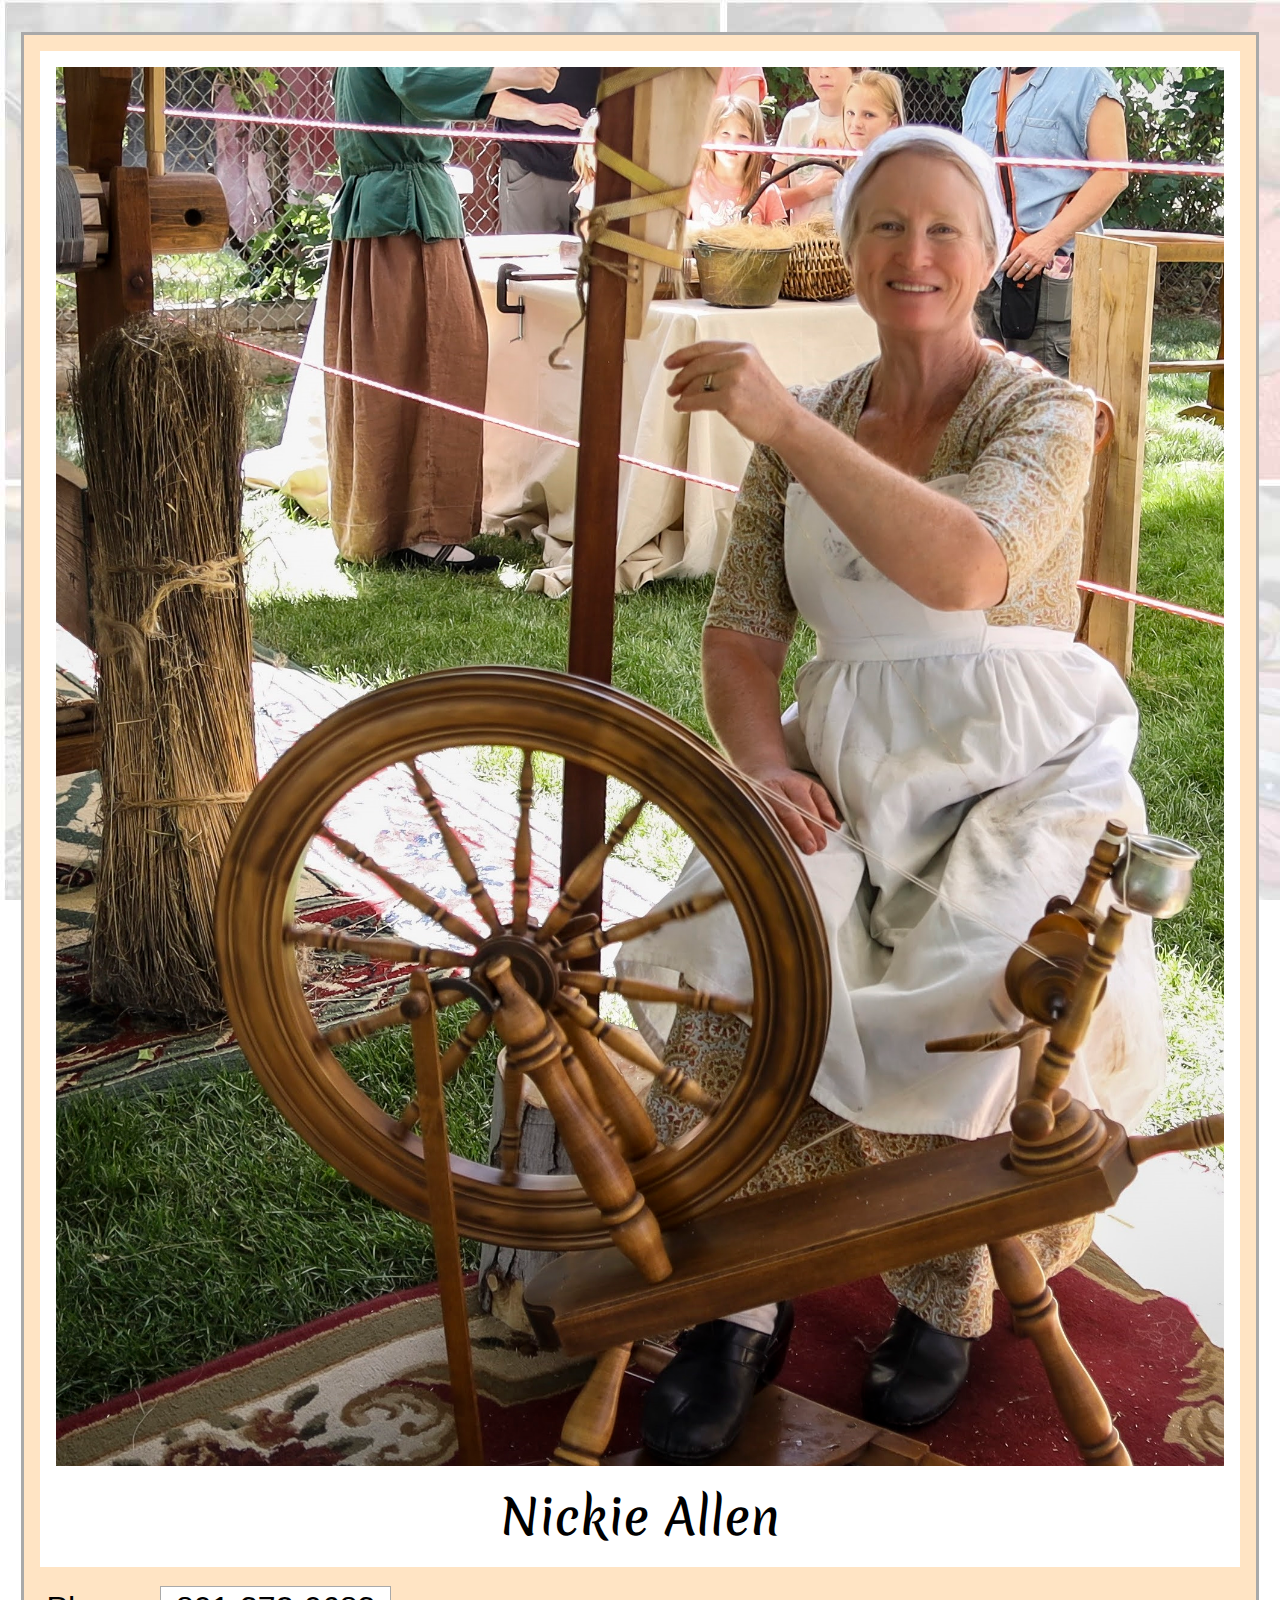
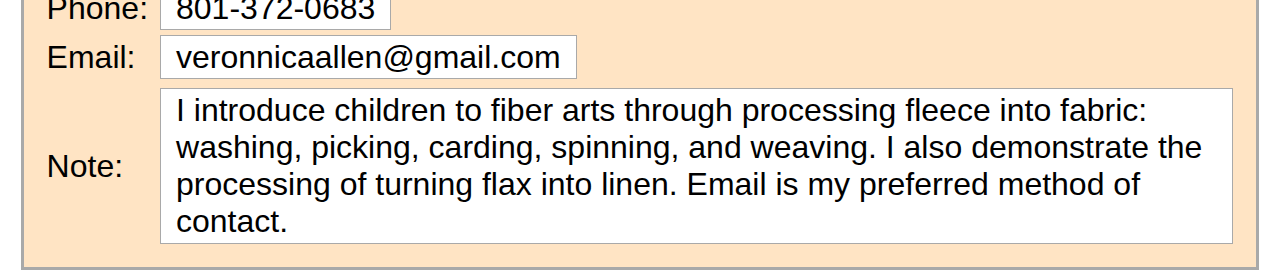
<file: nickie/index.html>
<html lang="en">
<head>
    <meta charset="UTF-8">
    <meta name="viewport" content="width=device-width, initial-scale=1.0">
    <link rel="stylesheet" href="/style.css">
    <link rel="preconnect" href="https://fonts.googleapis.com">
    <link rel="preconnect" href="https://fonts.gstatic.com" crossorigin>
    <link href="https://fonts.googleapis.com/css2?family=Merienda:wght@300..900&display=swap" rel="stylesheet">

    <title>Colonial Contacts</title>
    <style>

    </style>
</head>
<body>
    <div id="content">
        <div id="image">
            <img src="hero.jpg" width="100%">
        </div>    
        <div id="name">
                Nickie Allen
        </div>    
        <div class="data">
          <table>  
            <tr>
                <td>
                    <span class="label">Phone:</span>
                </td><td>
                    <span class="field">801-372-0683</span> 
                </td>
            </tr>
            <tr>
                <td>
                    <span class="label">Email:</span>
                </td><td>
                    <span class="field">veronnicaallen@gmail.com</span> 
                </td>
            </tr>
            <tr>
                <td>
                    <span class="label">Note:</span>
                </td><td>
                    <div class="field">I introduce children to fiber arts through processing fleece into fabric: washing, picking, carding, spinning, and weaving. I also demonstrate the processing of turning flax into linen.  Email is my preferred method of contact.</div> 
                </td>
            </tr>
          </table>  
        </div>
    </div>
</body>
</html>
</file>
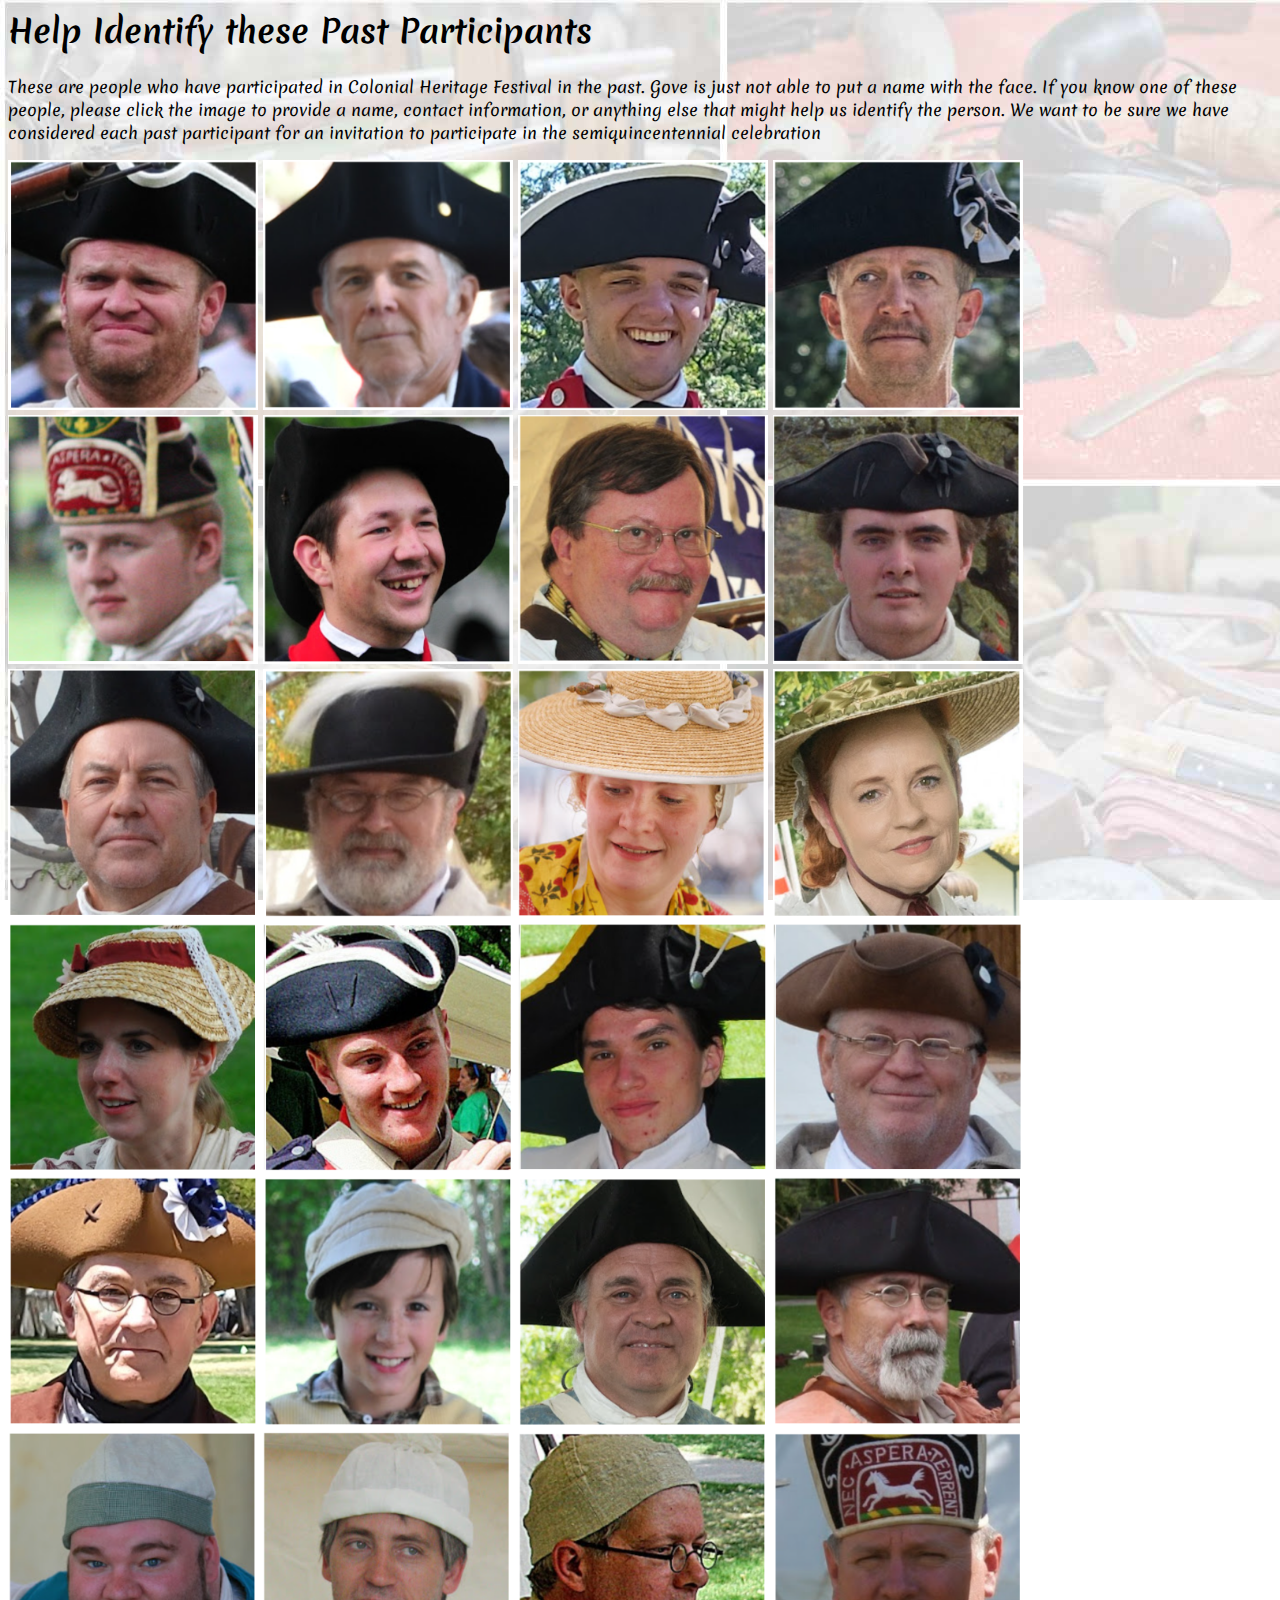
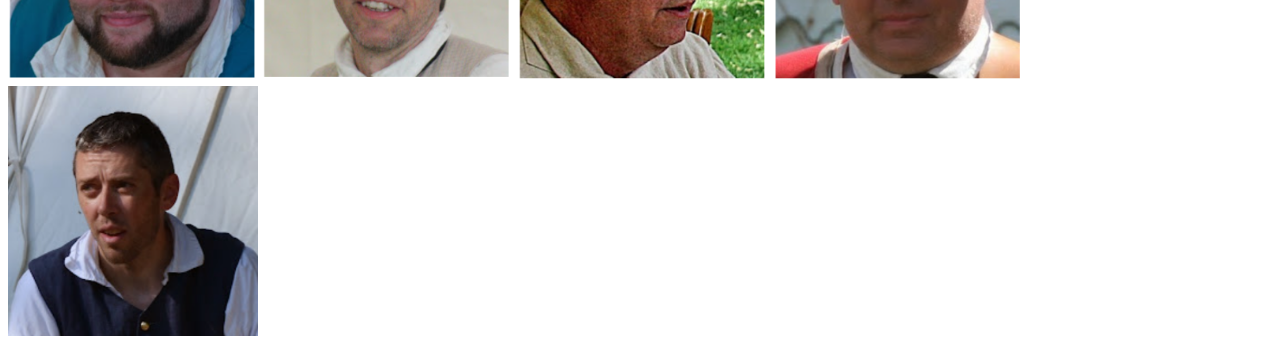
<file: unknown/index.html>
<html lang="en">
<head>
    <meta charset="UTF-8">
    <meta name="viewport" content="width=device-width, initial-scale=1.0">
    <link rel="stylesheet" href="/style.css">
    <link rel="preconnect" href="https://fonts.googleapis.com">
    <link rel="preconnect" href="https://fonts.gstatic.com" crossorigin>
    <link href="https://fonts.googleapis.com/css2?family=Merienda:wght@300..900&display=swap" rel="stylesheet">

    <title>Colonial Contacts</title>
    <style>

    </style>
</head>
<body>
  <h1>Help Identify these Past Participants</h1><p>These are people who have participated in Colonial Heritage Festival in the past.  Gove is just not able to put a name with the face.  If you know one of these people, please click the image to provide a name, contact information, or anything else that might help us identify the person.  We want to be sure we have considered each past participant for an invitation to participate in the semiquincentennial celebration</p>
  <!--a target="form" href="https://docs.google.com/forms/d/e/1FAIpQLSet4zH9bdhPQO1vaDB6DUDNmUyzO8xUmDdlosJS_7vUaScGRg/viewform?usp=pp_url&entry.1962811879=1"><img src="person-1.png" width="250px"></a-->
  <!--a target="form" href="https://docs.google.com/forms/d/e/1FAIpQLSet4zH9bdhPQO1vaDB6DUDNmUyzO8xUmDdlosJS_7vUaScGRg/viewform?usp=pp_url&entry.1962811879=2"><img src="person-2.png" width="250px"></a-->
  <a target="form" href="https://docs.google.com/forms/d/e/1FAIpQLSet4zH9bdhPQO1vaDB6DUDNmUyzO8xUmDdlosJS_7vUaScGRg/viewform?usp=pp_url&entry.1962811879=3"><img src="person-3.png" width="250px"></a>
  <a target="form" href="https://docs.google.com/forms/d/e/1FAIpQLSet4zH9bdhPQO1vaDB6DUDNmUyzO8xUmDdlosJS_7vUaScGRg/viewform?usp=pp_url&entry.1962811879=4"><img src="person-4.png" width="250px"></a>
  <a target="form" href="https://docs.google.com/forms/d/e/1FAIpQLSet4zH9bdhPQO1vaDB6DUDNmUyzO8xUmDdlosJS_7vUaScGRg/viewform?usp=pp_url&entry.1962811879=5"><img src="person-5.png" width="250px"></a>
  <a target="form" href="https://docs.google.com/forms/d/e/1FAIpQLSet4zH9bdhPQO1vaDB6DUDNmUyzO8xUmDdlosJS_7vUaScGRg/viewform?usp=pp_url&entry.1962811879=6"><img src="person-6.png" width="250px"></a>
  <!--a target="form" href="https://docs.google.com/forms/d/e/1FAIpQLSet4zH9bdhPQO1vaDB6DUDNmUyzO8xUmDdlosJS_7vUaScGRg/viewform?usp=pp_url&entry.1962811879=7"><img src="person-7.png" width="250px"></a-->
  <!--a target="form" href="https://docs.google.com/forms/d/e/1FAIpQLSet4zH9bdhPQO1vaDB6DUDNmUyzO8xUmDdlosJS_7vUaScGRg/viewform?usp=pp_url&entry.1962811879=8"><img src="person-8.png" width="250px"></a-->
  <a target="form" href="https://docs.google.com/forms/d/e/1FAIpQLSet4zH9bdhPQO1vaDB6DUDNmUyzO8xUmDdlosJS_7vUaScGRg/viewform?usp=pp_url&entry.1962811879=9"><img src="person-9.png" width="250px"></a>
  <!--a target="form" href="https://docs.google.com/forms/d/e/1FAIpQLSet4zH9bdhPQO1vaDB6DUDNmUyzO8xUmDdlosJS_7vUaScGRg/viewform?usp=pp_url&entry.1962811879=10"><img src="person-10.png" width="250px"></a-->
  <a target="form" href="https://docs.google.com/forms/d/e/1FAIpQLSet4zH9bdhPQO1vaDB6DUDNmUyzO8xUmDdlosJS_7vUaScGRg/viewform?usp=pp_url&entry.1962811879=11"><img src="person-11.png" width="250px"></a>
  <a target="form" href="https://docs.google.com/forms/d/e/1FAIpQLSet4zH9bdhPQO1vaDB6DUDNmUyzO8xUmDdlosJS_7vUaScGRg/viewform?usp=pp_url&entry.1962811879=12"><img src="person-12.png" width="250px"></a>
  <!--a target="form" href="https://docs.google.com/forms/d/e/1FAIpQLSet4zH9bdhPQO1vaDB6DUDNmUyzO8xUmDdlosJS_7vUaScGRg/viewform?usp=pp_url&entry.1962811879=13"><img src="person-13.png" width="250px"></a-->
  <a target="form" href="https://docs.google.com/forms/d/e/1FAIpQLSet4zH9bdhPQO1vaDB6DUDNmUyzO8xUmDdlosJS_7vUaScGRg/viewform?usp=pp_url&entry.1962811879=14"><img src="person-14.png" width="250px"></a>
  <a target="form" href="https://docs.google.com/forms/d/e/1FAIpQLSet4zH9bdhPQO1vaDB6DUDNmUyzO8xUmDdlosJS_7vUaScGRg/viewform?usp=pp_url&entry.1962811879=15"><img src="person-15.png" width="250px"></a>
  <!--a target="form" href="https://docs.google.com/forms/d/e/1FAIpQLSet4zH9bdhPQO1vaDB6DUDNmUyzO8xUmDdlosJS_7vUaScGRg/viewform?usp=pp_url&entry.1962811879=16"><img src="person-16.png" width="250px"></a-->
  <!--a target="form" href="https://docs.google.com/forms/d/e/1FAIpQLSet4zH9bdhPQO1vaDB6DUDNmUyzO8xUmDdlosJS_7vUaScGRg/viewform?usp=pp_url&entry.1962811879=17"><img src="person-17.png" width="250px"></a-->
  <!--a target="form" href="https://docs.google.com/forms/d/e/1FAIpQLSet4zH9bdhPQO1vaDB6DUDNmUyzO8xUmDdlosJS_7vUaScGRg/viewform?usp=pp_url&entry.1962811879=18"><img src="person-18.png" width="250px"></a-->
  <a target="form" href="https://docs.google.com/forms/d/e/1FAIpQLSet4zH9bdhPQO1vaDB6DUDNmUyzO8xUmDdlosJS_7vUaScGRg/viewform?usp=pp_url&entry.1962811879=19"><img src="person-19.png" width="250px"></a>
  <!--a target="form" href="https://docs.google.com/forms/d/e/1FAIpQLSet4zH9bdhPQO1vaDB6DUDNmUyzO8xUmDdlosJS_7vUaScGRg/viewform?usp=pp_url&entry.1962811879=20"><img src="person-20.png" width="250px"></a-->
  <!--a target="form" href="https://docs.google.com/forms/d/e/1FAIpQLSet4zH9bdhPQO1vaDB6DUDNmUyzO8xUmDdlosJS_7vUaScGRg/viewform?usp=pp_url&entry.1962811879=21"><img src="person-21.png" width="250px"></a-->
  <a target="form" href="https://docs.google.com/forms/d/e/1FAIpQLSet4zH9bdhPQO1vaDB6DUDNmUyzO8xUmDdlosJS_7vUaScGRg/viewform?usp=pp_url&entry.1962811879=22"><img src="person-22.png" width="250px"></a>
  <a target="form" href="https://docs.google.com/forms/d/e/1FAIpQLSet4zH9bdhPQO1vaDB6DUDNmUyzO8xUmDdlosJS_7vUaScGRg/viewform?usp=pp_url&entry.1962811879=23"><img src="person-23.png" width="250px"></a>
  <!--a target="form" href="https://docs.google.com/forms/d/e/1FAIpQLSet4zH9bdhPQO1vaDB6DUDNmUyzO8xUmDdlosJS_7vUaScGRg/viewform?usp=pp_url&entry.1962811879=24"><img src="person-24.png" width="250px"></a-->
  <!--a target="form" href="https://docs.google.com/forms/d/e/1FAIpQLSet4zH9bdhPQO1vaDB6DUDNmUyzO8xUmDdlosJS_7vUaScGRg/viewform?usp=pp_url&entry.1962811879=25"><img src="person-25.png" width="250px"></a-->
  <a target="form" href="https://docs.google.com/forms/d/e/1FAIpQLSet4zH9bdhPQO1vaDB6DUDNmUyzO8xUmDdlosJS_7vUaScGRg/viewform?usp=pp_url&entry.1962811879=26"><img src="person-26.png" width="250px"></a>
  <!--a target="form" href="https://docs.google.com/forms/d/e/1FAIpQLSet4zH9bdhPQO1vaDB6DUDNmUyzO8xUmDdlosJS_7vUaScGRg/viewform?usp=pp_url&entry.1962811879=27"><img src="person-27.png" width="250px"></a-->
  <!--a target="form" href="https://docs.google.com/forms/d/e/1FAIpQLSet4zH9bdhPQO1vaDB6DUDNmUyzO8xUmDdlosJS_7vUaScGRg/viewform?usp=pp_url&entry.1962811879=28"><img src="person-28.png" width="250px"></a-->
  <a target="form" href="https://docs.google.com/forms/d/e/1FAIpQLSet4zH9bdhPQO1vaDB6DUDNmUyzO8xUmDdlosJS_7vUaScGRg/viewform?usp=pp_url&entry.1962811879=29"><img src="person-29.png" width="250px"></a>
  <a target="form" href="https://docs.google.com/forms/d/e/1FAIpQLSet4zH9bdhPQO1vaDB6DUDNmUyzO8xUmDdlosJS_7vUaScGRg/viewform?usp=pp_url&entry.1962811879=30"><img src="person-30.png" width="250px"></a>
  <!--a target="form" href="https://docs.google.com/forms/d/e/1FAIpQLSet4zH9bdhPQO1vaDB6DUDNmUyzO8xUmDdlosJS_7vUaScGRg/viewform?usp=pp_url&entry.1962811879=31"><img src="person-31.png" width="250px"></a-->
  <a target="form" href="https://docs.google.com/forms/d/e/1FAIpQLSet4zH9bdhPQO1vaDB6DUDNmUyzO8xUmDdlosJS_7vUaScGRg/viewform?usp=pp_url&entry.1962811879=32"><img src="person-32.png" width="250px"></a>
  <!--a target="form" href="https://docs.google.com/forms/d/e/1FAIpQLSet4zH9bdhPQO1vaDB6DUDNmUyzO8xUmDdlosJS_7vUaScGRg/viewform?usp=pp_url&entry.1962811879=33"><img src="person-33.png" width="250px"></a-->
  <a target="form" href="https://docs.google.com/forms/d/e/1FAIpQLSet4zH9bdhPQO1vaDB6DUDNmUyzO8xUmDdlosJS_7vUaScGRg/viewform?usp=pp_url&entry.1962811879=34"><img src="person-34.png" width="250px"></a>
  <!--a target="form" href="https://docs.google.com/forms/d/e/1FAIpQLSet4zH9bdhPQO1vaDB6DUDNmUyzO8xUmDdlosJS_7vUaScGRg/viewform?usp=pp_url&entry.1962811879=35"><img src="person-35.png" width="250px"></a-->
  <!--a target="form" href="https://docs.google.com/forms/d/e/1FAIpQLSet4zH9bdhPQO1vaDB6DUDNmUyzO8xUmDdlosJS_7vUaScGRg/viewform?usp=pp_url&entry.1962811879=36"><img src="person-36.png" width="250px"></a-->
  <!--a target="form" href="https://docs.google.com/forms/d/e/1FAIpQLSet4zH9bdhPQO1vaDB6DUDNmUyzO8xUmDdlosJS_7vUaScGRg/viewform?usp=pp_url&entry.1962811879=37"><img src="person-37.png" width="250px"></a-->
  <a target="form" href="https://docs.google.com/forms/d/e/1FAIpQLSet4zH9bdhPQO1vaDB6DUDNmUyzO8xUmDdlosJS_7vUaScGRg/viewform?usp=pp_url&entry.1962811879=38"><img src="person-38.png" width="250px"></a>
  <a target="form" href="https://docs.google.com/forms/d/e/1FAIpQLSet4zH9bdhPQO1vaDB6DUDNmUyzO8xUmDdlosJS_7vUaScGRg/viewform?usp=pp_url&entry.1962811879=39"><img src="person-39.png" width="250px"></a>
  <!--a target="form" href="https://docs.google.com/forms/d/e/1FAIpQLSet4zH9bdhPQO1vaDB6DUDNmUyzO8xUmDdlosJS_7vUaScGRg/viewform?usp=pp_url&entry.1962811879=40"><img src="person-40.png" width="250px"></a-->
  <a target="form" href="https://docs.google.com/forms/d/e/1FAIpQLSet4zH9bdhPQO1vaDB6DUDNmUyzO8xUmDdlosJS_7vUaScGRg/viewform?usp=pp_url&entry.1962811879=41"><img src="person-41.png" width="250px"></a>
  <a target="form" href="https://docs.google.com/forms/d/e/1FAIpQLSet4zH9bdhPQO1vaDB6DUDNmUyzO8xUmDdlosJS_7vUaScGRg/viewform?usp=pp_url&entry.1962811879=42"><img src="person-42.png" width="250px"></a>
  <a target="form" href="https://docs.google.com/forms/d/e/1FAIpQLSet4zH9bdhPQO1vaDB6DUDNmUyzO8xUmDdlosJS_7vUaScGRg/viewform?usp=pp_url&entry.1962811879=43"><img src="person-43.png" width="250px"></a>
  <a target="form" href="https://docs.google.com/forms/d/e/1FAIpQLSet4zH9bdhPQO1vaDB6DUDNmUyzO8xUmDdlosJS_7vUaScGRg/viewform?usp=pp_url&entry.1962811879=44"><img src="person-44.png" width="250px"></a>
  <a target="form" href="https://docs.google.com/forms/d/e/1FAIpQLSet4zH9bdhPQO1vaDB6DUDNmUyzO8xUmDdlosJS_7vUaScGRg/viewform?usp=pp_url&entry.1962811879=45"><img src="person-45.png" width="250px"></a>
  <a target="form" href="https://docs.google.com/forms/d/e/1FAIpQLSet4zH9bdhPQO1vaDB6DUDNmUyzO8xUmDdlosJS_7vUaScGRg/viewform?usp=pp_url&entry.1962811879=46"><img src="person-46.png" width="250px"></a>
</body>
</html>
</file>
<file: style.css>
body{
    background-image: url("/background.jpg");
        background-repeat: repeat;
        background-attachment: fixed;
          font-family: "Merienda", cursive;
          font-optical-sizing: auto;
          font-style: normal;
        
  }

  #content{
    margin:auto;
    margin-top:2rem;
    width:95%;
    padding: 1rem;
    background-color: bisque;
    border: 3px solid darkgray;
  }

  #name{
    font-size: 3rem;
    font-weight: 500;
    text-align: center;
    background-color: white;
    padding-bottom:1rem;
  }  
  
  #image{
    padding:1rem;
    background-color: white;
  }

  .field{
    background-color: white;
    border: 1px solid darkgrey;
    padding: 3px 15px;
  }  
  .label{
   
  }
  table{
    font-size: 2rem;
    margin: 0 auto;
  }

  td{
    padding:5px;
  }

  .data{
    font-family: Verdana, Arial, Helvetica, sans-serif;
    
    text-align: center;
    margin-top: 1rem;
    font-size: 2rem;
  }
</file>
